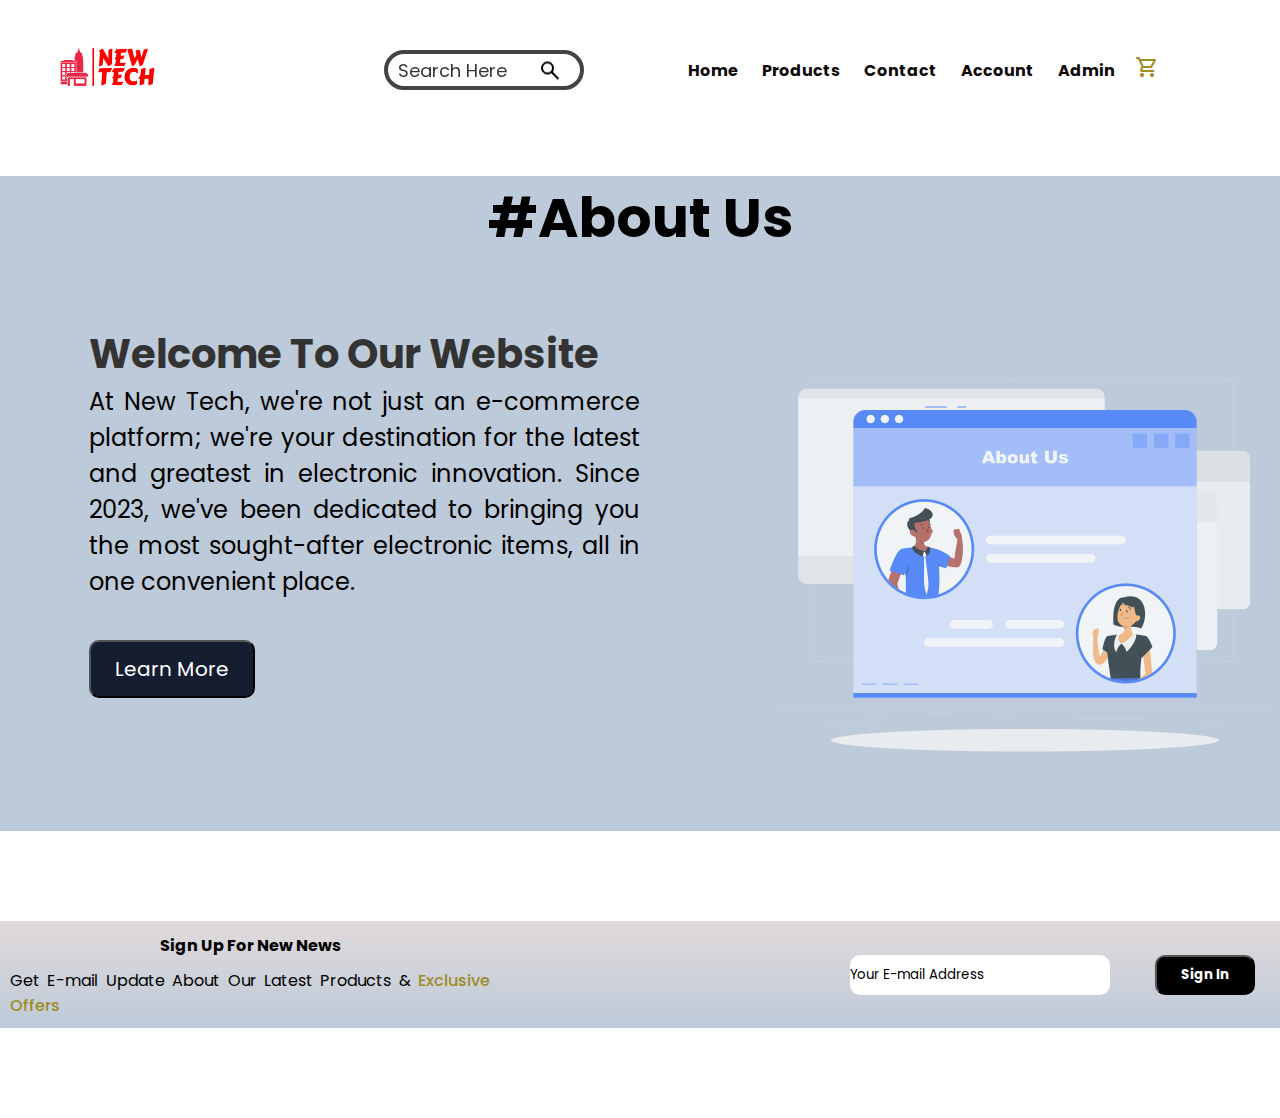
<file: aboutus.html>
<!DOCTYPE html>
<html lang="en">
  <head>
    <meta charset="UTF-8" />
    <meta name="viewport" content="width=device-width, initial-scale=1.0" />
    <link rel="stylesheet" href="style.css">
    <link rel="shortcut icon" href="new-tech-favicon-color.png" type="image/x-icon">
    <link rel="preconnect" href="https://fonts.googleapis.com">
<link rel="preconnect" href="https://fonts.gstatic.com" crossorigin>
<link rel="stylesheet" href="https://fonts.googleapis.com/css2?family=Material+Symbols+Outlined:opsz,wght,FILL,GRAD@20..48,100..700,0..1,-50..200" />
<link rel="preconnect" href="https://fonts.googleapis.com">
<link rel="preconnect" href="https://fonts.gstatic.com" crossorigin>
<link href="https://fonts.googleapis.com/css2?family=Poppins:ital,wght@0,300;0,400;1,300;1,500&family=Roboto:ital,wght@0,100;0,400;0,500;1,900&display=swap" rel="stylesheet">
<link rel="stylesheet" href="https://fonts.googleapis.com/css2?family=Material+Symbols+Outlined:opsz,wght,FILL,GRAD@20..48,100..700,0..1,-50..200" />
<link  rel="stylesheet" href="https://cdn.jsdelivr.net/npm/swiper@11/swiper-bundle.min.css"/>    
<title>New Tech |Best Electronic Sellers In Sri Lanka|</title>
  </head>
  <body class="about-body">
    <div class="box">
      <form name="search" method="get" action="https://www.google.com/search" >
        <input  placeholder="Search Here" type="text" class="input" name="txt" onmouseout="this.value = ''; this.blur();">
        <i> <img src="search_FILL0_wght400_GRAD0_opsz24.png" alt=""> </i>
      </form>
      
      
    </div>
    <div class="header">  
      <div class="all">
        
        <div class="navbar">
          <div>
            <img src="new-tech-high-resolution-logo.png" width="125px" >
          </div>
          <div class="admin-div">
            
            
          </div>
          <nav>
            <ul>
              <li><a href="index.html">Home</a></li>
              <li><a href="product.html">Products</a></li>
              <li><a href="contact.html">Contact</a></li>
              <li><a href="account.html">Account</a></li>
              <li><a href="admin.html">Admin</a></li>
              
              
            </ul>
          </nav>
          <a href="cart.html">
            <span class="material-symbols-outlined">
              shopping_cart
            </span>
          </a>
        </div>
      </div>
      
      <section class="about">
        <div class="heading">
          <h1>#About Us</h1>
        </div>
          <div class="container2">
            <div class="content">
              <h2>Welcome To Our Website</h2>
          <p>
            At New Tech, we're not just an e-commerce platform; we're your destination for the latest and greatest in 
            electronic innovation. Since 2023, we've been dedicated to bringing you the most sought-after electronic
             items, all in one convenient place.</p>
                       <button>Learn More</button>
               
            </div>              
            <div  class="about-img" >
              <img src="fontimage/About us page-rafiki.png" alt="">
            </div>
        </div>

        
        
      </div>
  </section>

    
<section class="news">
  <div class="bottom-all1">
    <div class="bottom-form1">
      <h4>Sign Up For New News</h4>
      <p class="bottom-p">Get E-mail Update About  Our Latest Products & <span>Exclusive Offers</span></p>
    </div>
  </div>

  <div class="bottom-all2">
    <div class="bottom-form2">
      <input type="email" placeholder="Your E-mail Address">
      <div class="bottom-btn">
        <button >Sign In</button>
      </div>
  </div>
</section>
</body>
</html>
</file>
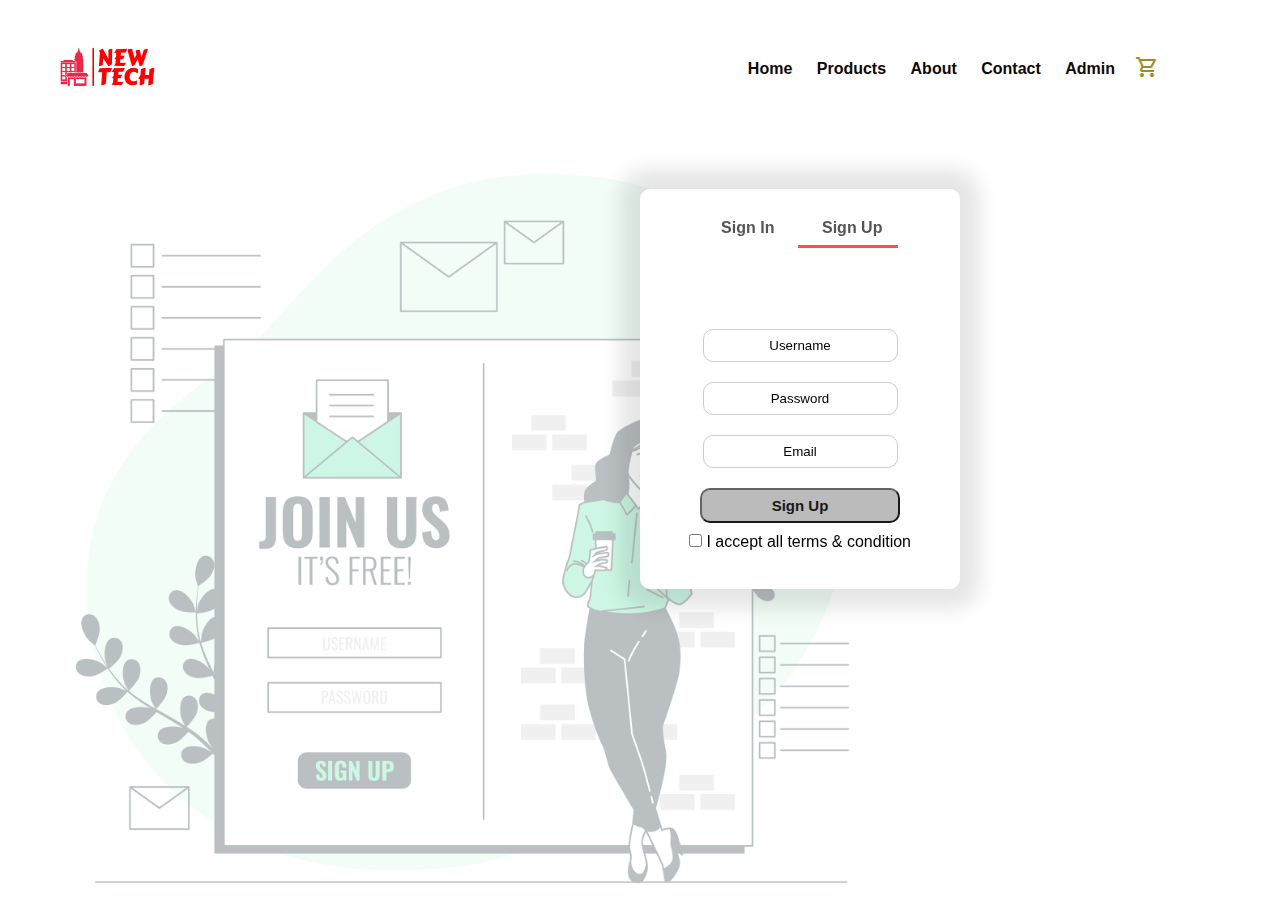
<file: account.html>
<!DOCTYPE html>
<html lang="en">
  <head>
    <meta charset="UTF-8" />
    <meta name="viewport" content="width=device-width, initial-scale=1.0" />
    <link rel="stylesheet" href="style.css">
    <link rel="shortcut icon" href="new-tech-favicon-color.png" type="image/x-icon">
    <link rel="preconnect" href="https://fonts.googleapis.com">
<link rel="preconnect" href="https://fonts.gstatic.com" crossorigin>
<link href="https://fonts.googleapis.com/css2?family=Roboto:ital,wght@0,100;0,400;0,500;1,900&display=swap" rel="stylesheet">
<link rel="stylesheet" href="https://fonts.googleapis.com/css2?family=Material+Symbols+Outlined:opsz,wght,FILL,GRAD@20..48,100..700,0..1,-50..200" />
    <title>New Tech |Best Electronic Sellers In Sri Lanka|</title>
  </head>
  <body>
    
  <div class="header">  
    <div class="all">
      <div class="navbar">
        
        <div>
          <img src="new-tech-high-resolution-logo.png" width="125px">
        </div>
        <nav>
          <ul>
            <li><a href="index.html">Home</a></li>
            <li><a href="product.html">Products</a></li>
            <li><a href="aboutus.html">About</a></li>
            <li><a href="contact.html">Contact</a></li>
            <li><a href="admin.html">Admin</a></li>      
          </ul>
        </nav>
        <a href="cart.html">
          <span class="material-symbols-outlined">
            shopping_cart
          </span>
          
        </a>
      </div>
    </div>
    <img src="6325241.jpg" class="backimg">
    <div class="account-page">
      <div class="container">
        <div class="row">
          <div class="form-container">
            <div class="form-btn">
              <span onclick="login()">Sign In</span>
              <span onclick="register()">Sign Up</span>
              <hr id="Indicator">
            </div>

          </form>
          <form id="reg">
            <input class="username" type="text" placeholder="Username" required>
            <input class="username" type="password"  placeholder="Password" required>
            <input class="username" type="email" placeholder="Email" required>
            <button  type="submit" class="submit">Sign Up</button>
            <div>
              <input type="checkbox" class="checkbox">
              I accept all terms & condition

            </div>
     
          </form>
            <form id="loginForm">
              <input class="username" type="text" placeholder="Username" required>
              <input class="username" type="password"  placeholder="Password" required >
              <button class="btn">Sign In</button>
              <a href="#">Forgot password</a>
              <div>
                Remember Me
                <input type="checkbox">
              </div>
   

          </div>
        </div>
      </div>
    </div>

    <script>
      var loginForm =document.getElementById("loginForm");
      var reg =document.getElementById("reg");
      var Indicator = document.getElementById("Indicator")

      function register (){
            reg.style.transform = "translateX(0px)";
            loginForm.style.transform = "translateX(0px)";
            Indicator.style.transform = "translateX(100px)";
      }
      function login (){
            reg.style.transform = "translateX(300px)";
            loginForm.style.transform = "translateX(300px)";
            Indicator.style.transform = "translateX(300px)";
      }
    </script>


</html>
</file>
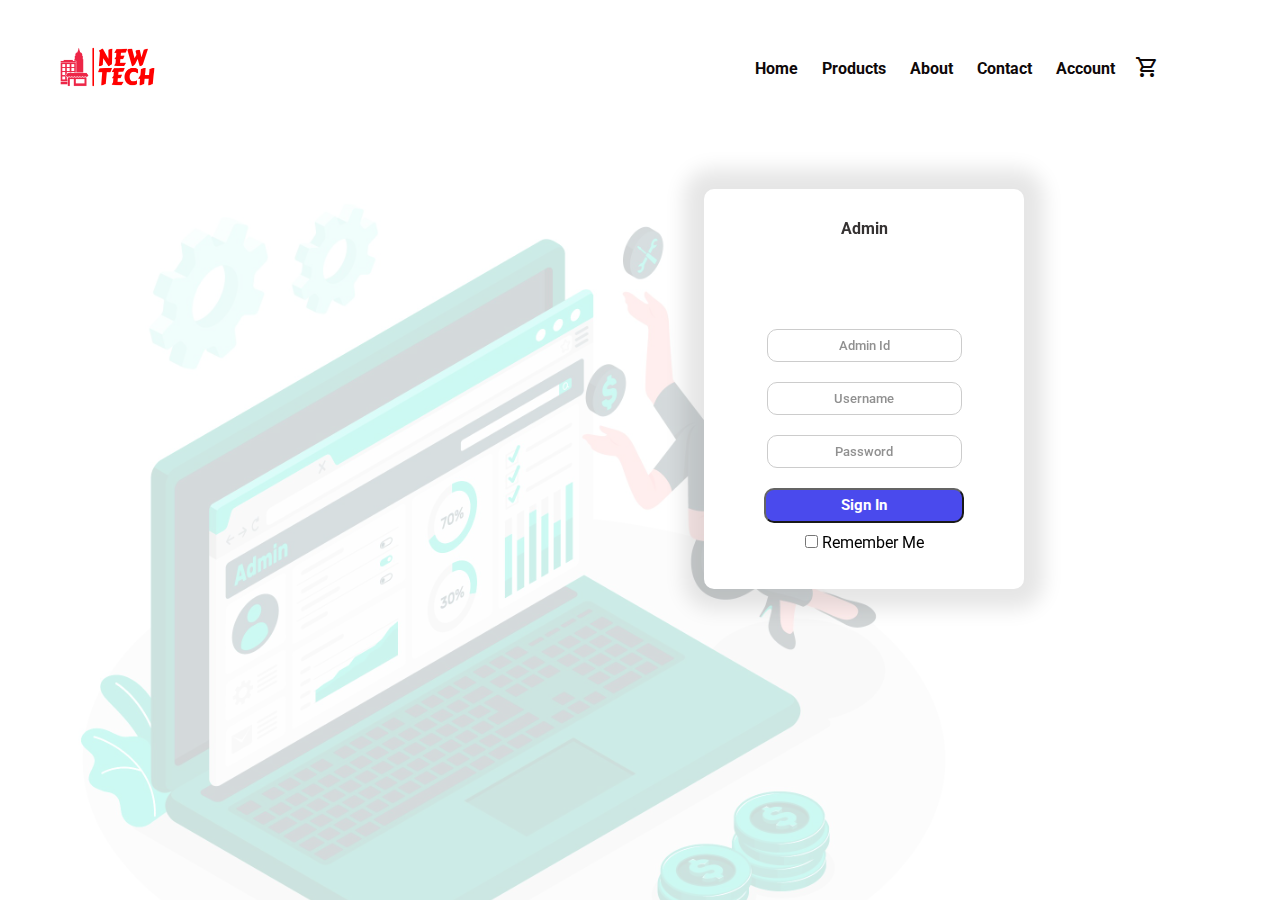
<file: admin.html>
<!DOCTYPE html>
<html lang="en">
  <head>
    <meta charset="UTF-8" />
    <meta name="viewport" content="width=device-width, initial-scale=1.0" />
    <link rel="stylesheet" href="admin.css">
    <link rel="shortcut icon" href="new-tech-favicon-color.png" type="image/x-icon">
    <link rel="preconnect" href="https://fonts.googleapis.com">
<link rel="preconnect" href="https://fonts.gstatic.com" crossorigin>
<link href="https://fonts.googleapis.com/css2?family=Roboto:ital,wght@0,100;0,400;0,500;1,900&display=swap" rel="stylesheet">
<link rel="stylesheet" href="https://fonts.googleapis.com/css2?family=Material+Symbols+Outlined:opsz,wght,FILL,GRAD@20..48,100..700,0..1,-50..200" />
    <title>New Tech |Best Electronic Sellers In Sri Lanka|</title>
  </head>
  <body>
  <div class="header">  
    <div class="all">
      <div class="navbar">
        <div>
          <img src="new-tech-high-resolution-logo.png" width="125px">
        </div>
        <nav>
          <ul>
            <li><a href="index.html">Home</a></li>
            <li><a href="product.html">Products</a></li>
            <li><a href="aboutus.html">About</a></li>
            <li><a href="contact.html">Contact</a></li>
            <li><a href="account.html">Account</a></li>   
          </ul>
        </nav>
        <a href="cart.html">
        <span class="material-symbols-outlined">
          shopping_cart
          </span>
        </a>
      </div>
    </div>
    <img src="3947703.jpg" class="backimg">
    <div class="account-page">
      <div class="container">
        <div class="row">
          <div class="form-container">
            <div class="form-btn">
              <span>Admin</span>     
            </div>

          </form>
          <form id="reg">
            <input class="username" type="text" placeholder="Admin Id" required>
            <input class="username" type="text"  placeholder="Username" required>
            <input class="username" type="password" placeholder="Password" required>
            <button  type="submit" class="submit">Sign In</button>
            <div>
              <input type="checkbox" class="checkbox">
              Remember Me

            </div>
     
          </form>
          </div>
        </div>
      </div>
    </div>



</html>
</file>
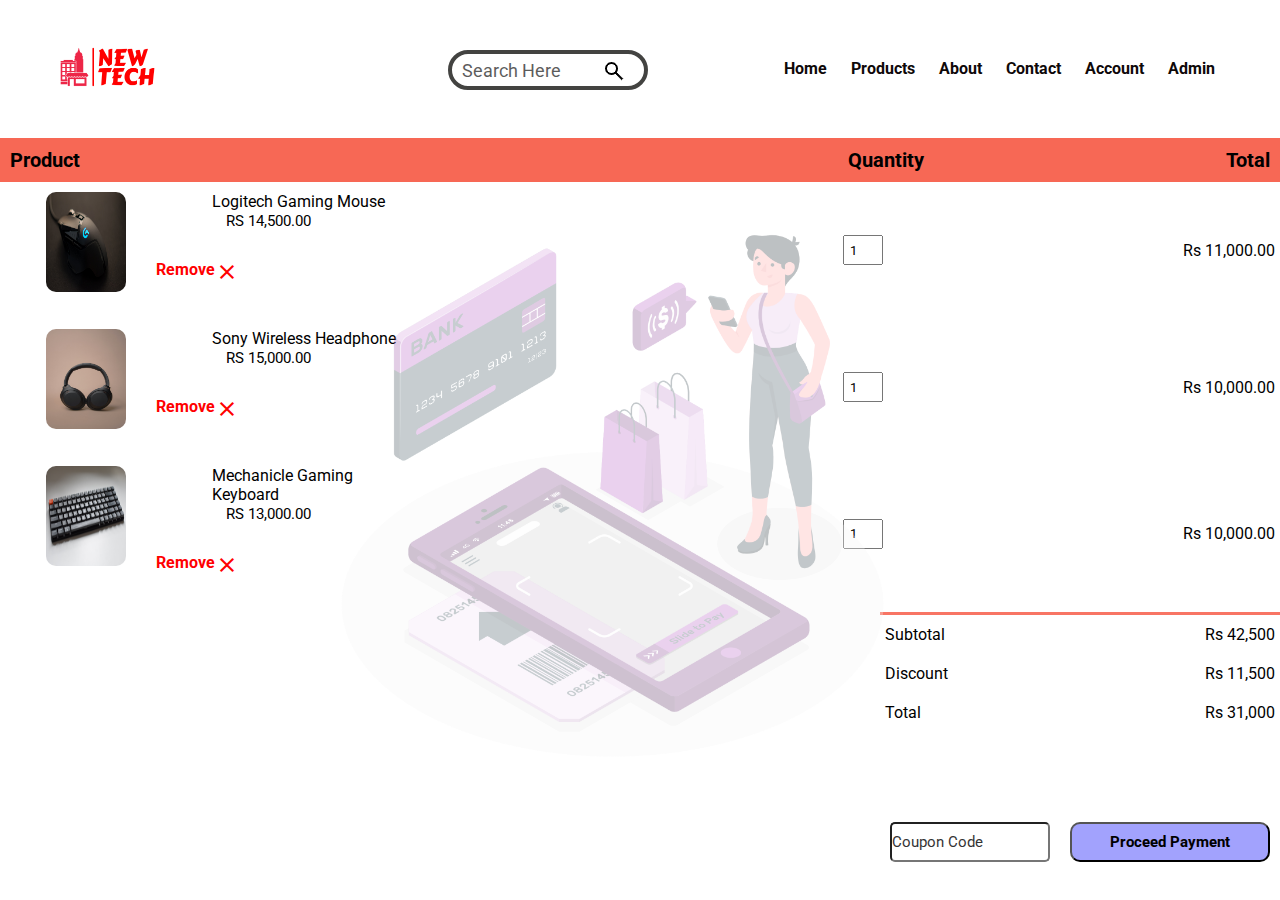
<file: cart.html>
<!DOCTYPE html>
<html lang="en">

<head>
  <meta charset="UTF-8" />
  <meta name="viewport" content="width=device-width, initial-scale=1.0" />
  <link rel="stylesheet" href="cart.css" />

  <link rel="shortcut icon" href="new-tech-favicon-color.png" type="image/x-icon" />
  <link rel="preconnect" href="https://fonts.googleapis.com" />
  <link rel="preconnect" href="https://fonts.gstatic.com" crossorigin />
  <link rel="stylesheet"
    href="https://fonts.googleapis.com/css2?family=Material+Symbols+Outlined:opsz,wght,FILL,GRAD@20..48,100..700,0..1,-50..200" />
  <link href="https://fonts.googleapis.com/css2?family=Roboto:ital,wght@0,100;0,400;0,500;1,900&display=swap"
    rel="stylesheet" />
  <link rel="stylesheet"
    href="https://fonts.googleapis.com/css2?family=Material+Symbols+Outlined:opsz,wght,FILL,GRAD@20..48,100..700,0..1,-50..200" />
  <link rel="stylesheet"
    href="https://fonts.googleapis.com/css2?family=Material+Symbols+Outlined:opsz,wght,FILL,GRAD@24,400,0,0" />

  <title>New Tech |Best Electronic Sellers In Sri Lanka|</title>
</head>

<body class="body">
  <img class="cart-img" src="cart_image/Mobile payments-amico.png">

  <div class="box">
    <form name="search" method="get" action="https://www.google.com/search">
      <input placeholder="Search Here" type="text" class="input" name="txt"
        onmouseout="this.value = ''; this.blur();" />
      <i> <img src="search_FILL0_wght400_GRAD0_opsz24.png" alt="" /> </i>
    </form>
  </div>
  <div class="header">
    <div class="all">
      <div class="navbar">
        <div>
          <img src="new-tech-high-resolution-logo.png" width="125px" />
        </div>
        <div class="admin-div"></div>
        <nav>
          <ul>
            <li><a href="index.html">Home</a></li>
            <li><a href="product.html">Products</a></li>
            <li><a href="aboutus.html">About</a></li>
            <li><a href="contact.html">Contact</a></li>
            <li><a href="account.html">Account</a></li>
            <li><a href="admin.html">Admin</a></li>      
          </ul>
        </nav>
      </div>
    </div>
  </div>

  <div class="cart-page">
    <table>
      <tr>
        <th class="product">Product</th>
        <th>Quantity</th>
        <th>Total</th>
      </tr>
      <tr>
        <td>
          <div class="cart-data">
            <img src="cart_image/emiliano-cicero-xo-MJALGPrI-unsplash.jpg" />
            <div>
              <p class="item-name">Logitech Gaming Mouse</p>
              <small> RS 14,500.00</small><br />
              <a class="remove" href="#">Remove
                <span class="material-symbols-outlined"> close </span>
              </a>
            </div>
          </div>
        </td>
        <td><input type="number" value="1" /></td>
        <td>Rs 11,000.00</td>
      </tr>

      <tr>
        <td>
          <div class="cart-data">
            <img src="cart_image/luke-peterson-lUMj2Zv5HUE-unsplash.jpg" />
            <div>
              <p class="item-name">Sony Wireless Headphone </p>
              <small> RS 15,000.00</small><br />
              <a class="remove" href="#">Remove
                <span class="material-symbols-outlined"> close </span>
              </a>
            </div>
          </div>
        </td>
        <td><input type="number" value="1" /></td>
        <td>Rs 10,000.00</td>
      </tr>

      <tr>
        <td>
          <div class="cart-data">
            <img src="cart_image/pavel-polivka-w8Fr6RWtZeY-unsplash.jpg" />
            <div>
              <p class="item-name">Mechanicle Gaming Keyboard</p>
              <small> RS 13,000.00</small><br />
              <a class="remove" href="#">Remove
                <span class="material-symbols-outlined"> close </span>
              </a>
            </div>
          </div>
        </td>
        <td><input type="number" value="1" /></td>
        <td>Rs 10,000.00</td>
      </tr>
    </table>
    <div class="total">
      <table>
        <tr>
          <td>Subtotal</td>
          <td>Rs 42,500</td>
        </tr>
        <tr>
          <td>Discount</td>
          <td>Rs 11,500</td>
        </tr>
        <tr>
          <td>Total</td>
          <td>Rs 31,000</td>
        </tr>
      </table>
    </div>
  </div>
  <div class="payment-all">
    <div>
      <input class="coupn-in" type="text" placeholder="Coupon Code" />
    </div>
    <button class="payment">Proceed Payment</button>
  </div>

</body>

</html>
</file>
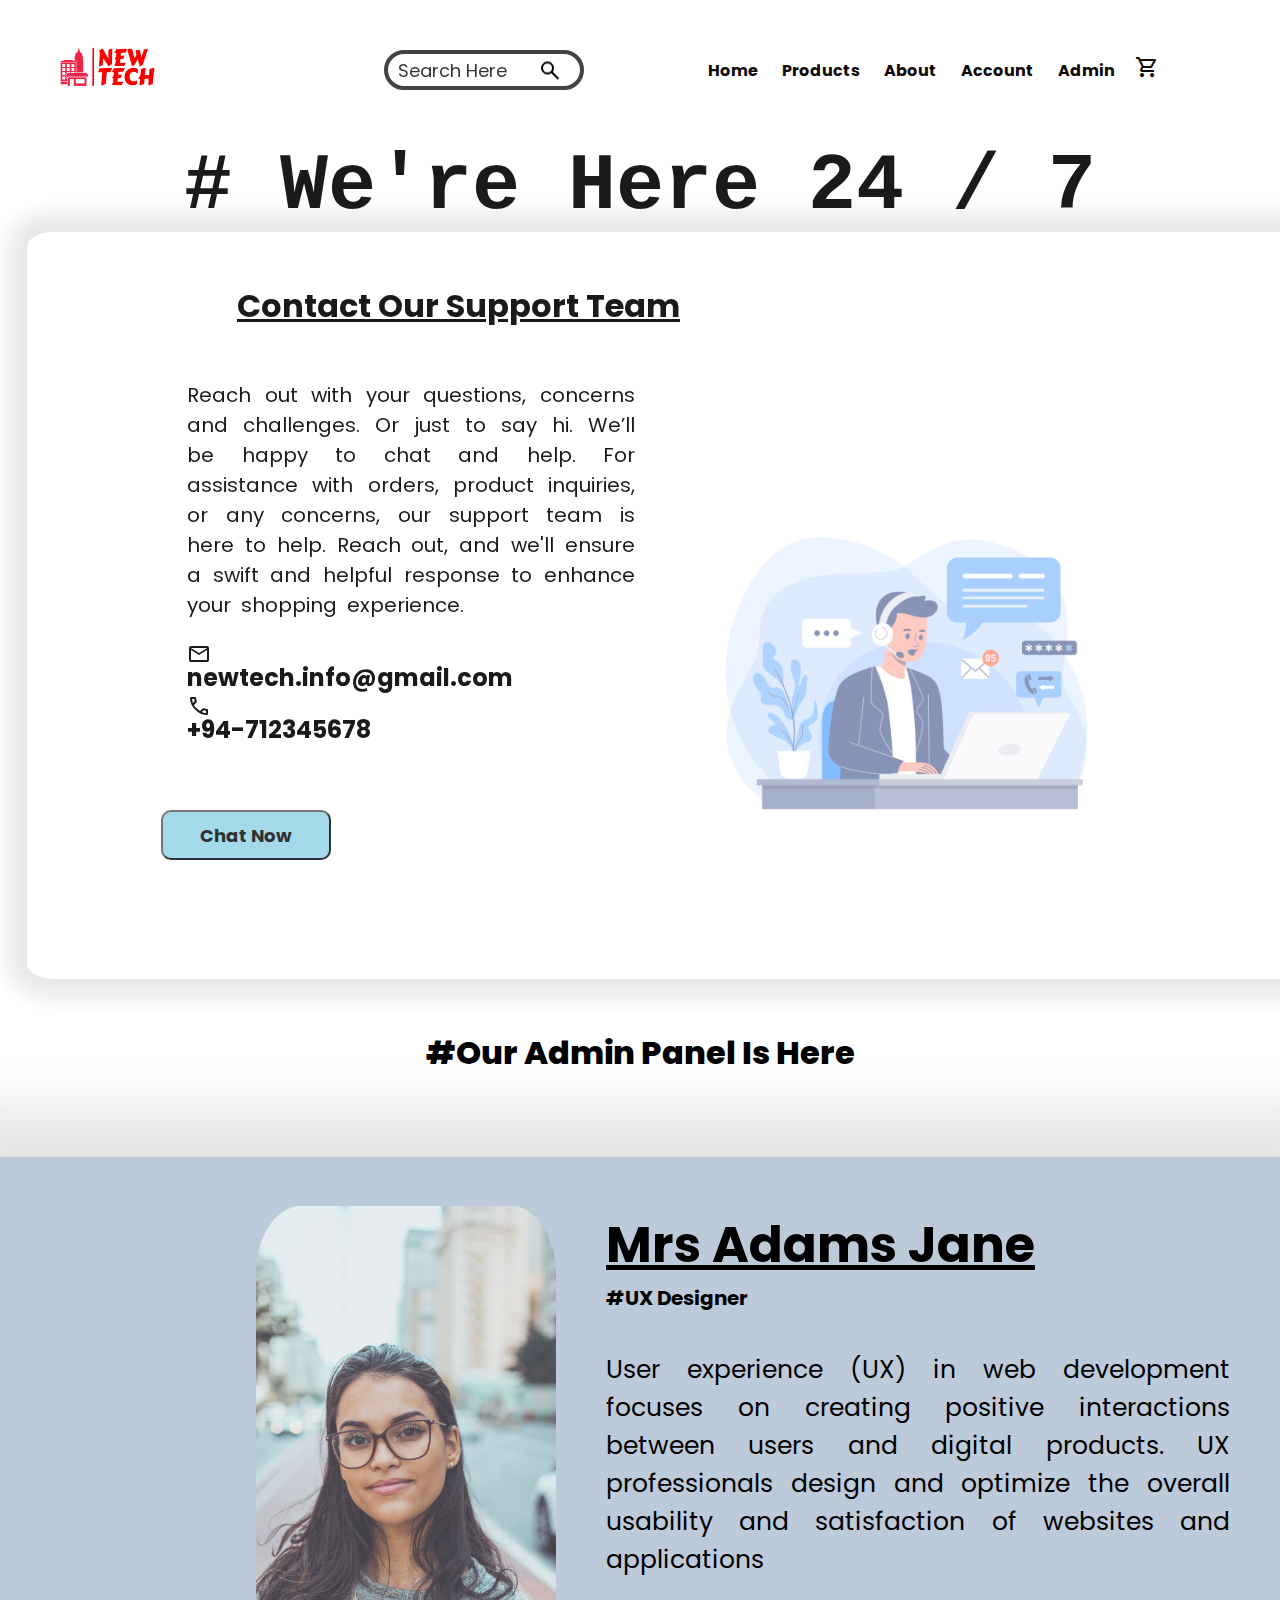
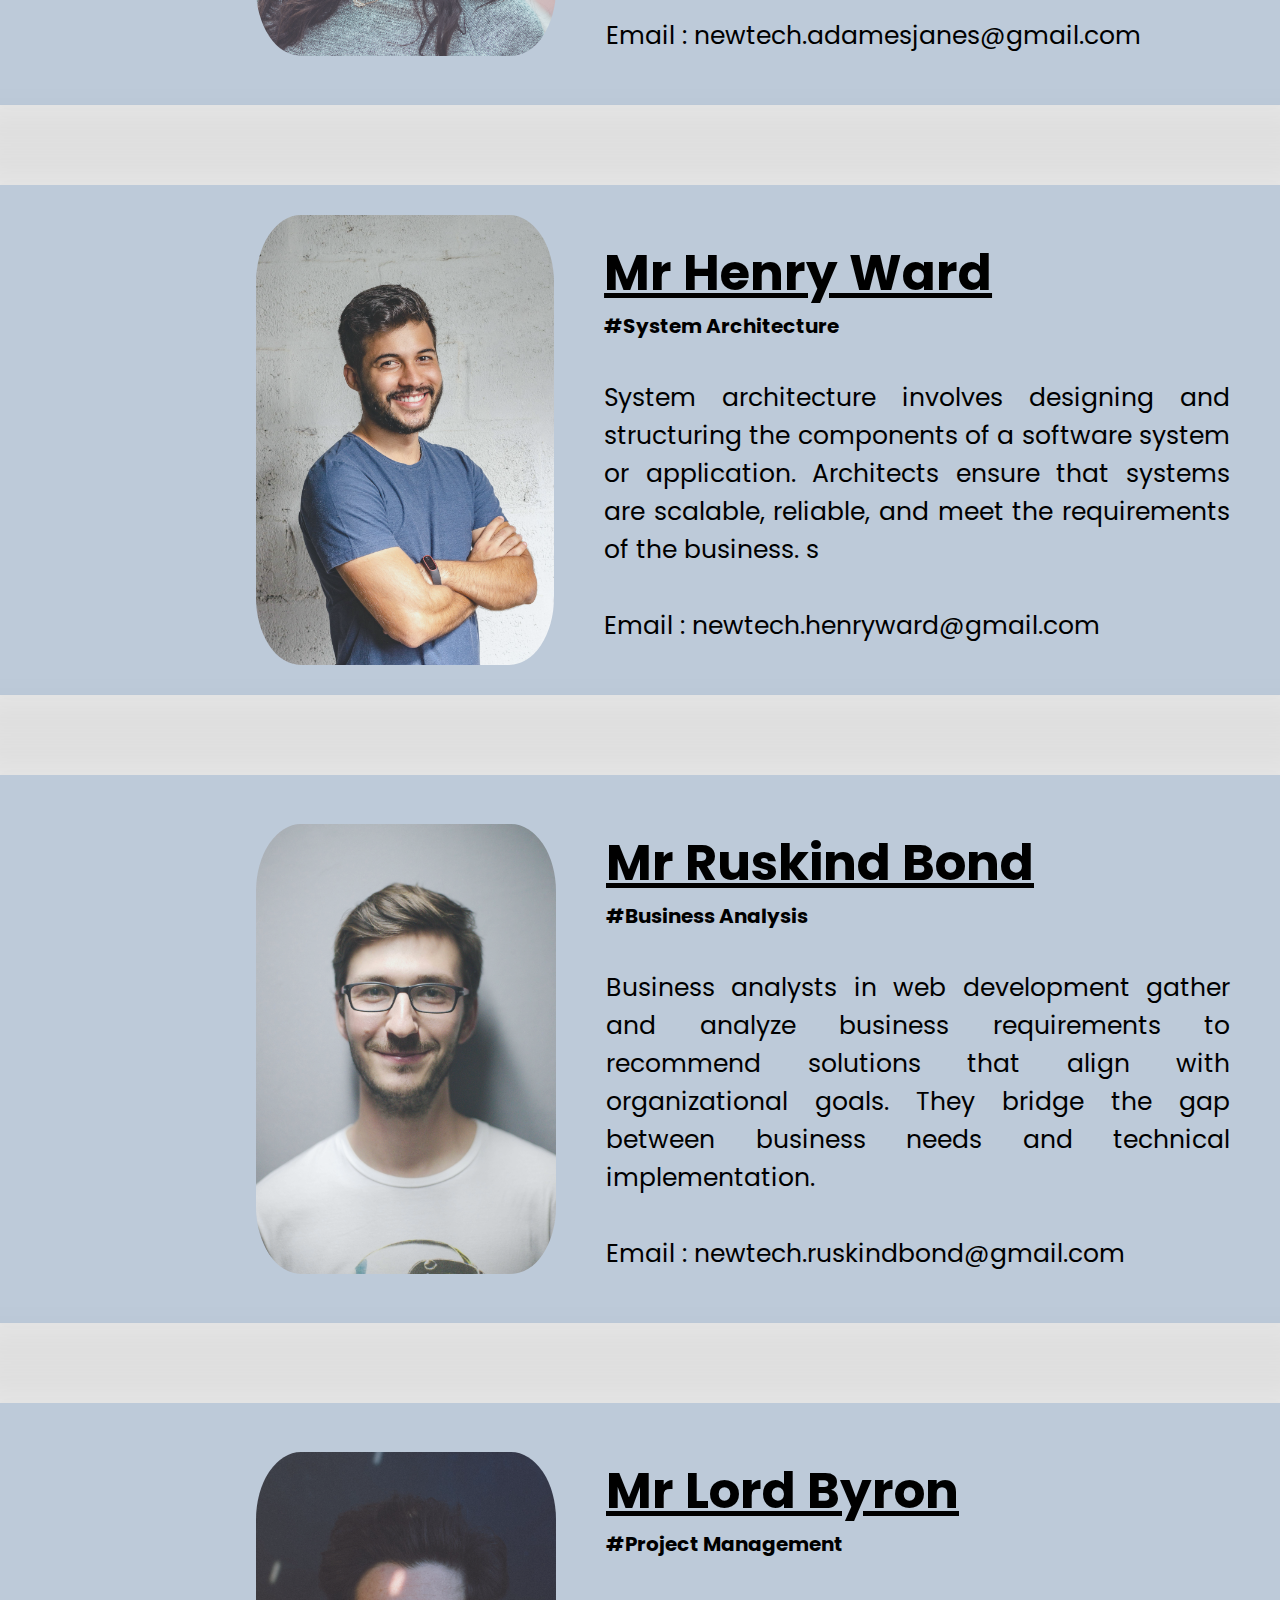
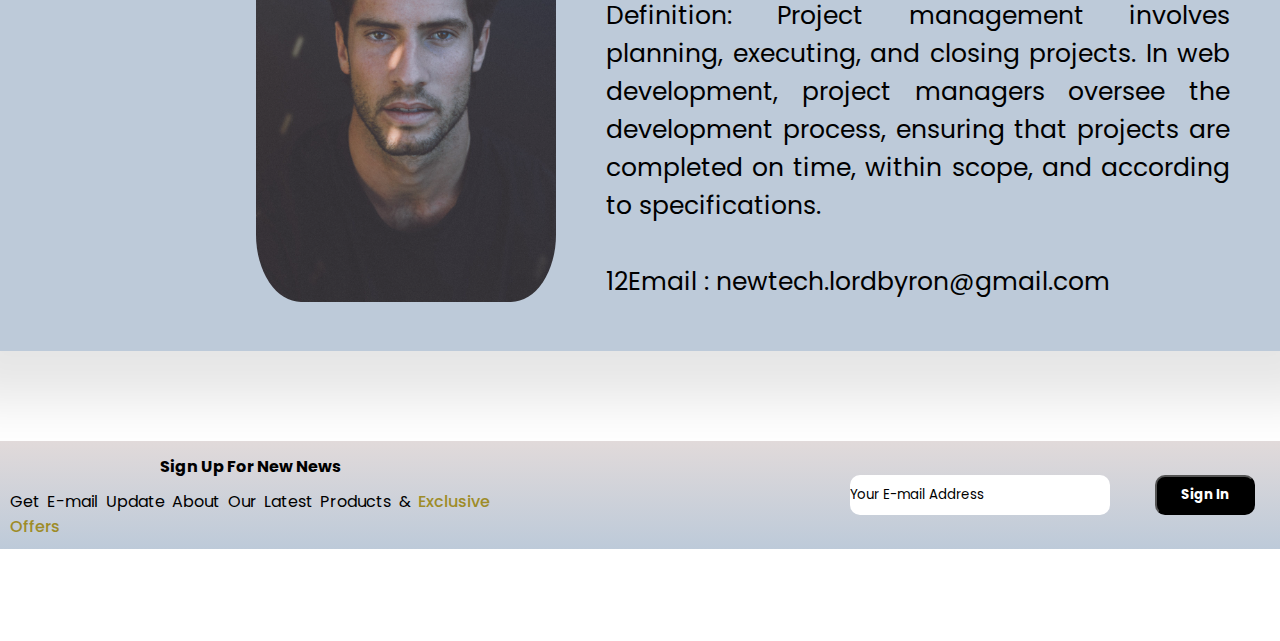
<file: contact.html>
<!DOCTYPE html>
<html lang="en">

<head>
  <meta charset="UTF-8" />
  <meta name="viewport" content="width=device-width, initial-scale=1.0" />
  <link rel="stylesheet" href="contact.css">
  <link rel="shortcut icon" href="new-tech-favicon-color.png" type="image/x-icon">
  <link rel="preconnect" href="https://fonts.googleapis.com">
  <link rel="preconnect" href="https://fonts.gstatic.com" crossorigin>
  <link rel="stylesheet"
    href="https://fonts.googleapis.com/css2?family=Material+Symbols+Outlined:opsz,wght,FILL,GRAD@20..48,100..700,0..1,-50..200" />
  <link rel="preconnect" href="https://fonts.googleapis.com">
  <link rel="preconnect" href="https://fonts.gstatic.com" crossorigin>
  <link
    href="https://fonts.googleapis.com/css2?family=Poppins:ital,wght@0,300;0,400;1,300;1,500&family=Roboto:ital,wght@0,100;0,400;0,500;1,900&display=swap"
    rel="stylesheet">
  <link rel="stylesheet"
    href="https://fonts.googleapis.com/css2?family=Material+Symbols+Outlined:opsz,wght,FILL,GRAD@20..48,100..700,0..1,-50..200" />
  <link rel="stylesheet" href="https://cdn.jsdelivr.net/npm/swiper@11/swiper-bundle.min.css" />
  <title>New Tech |Best Electronic Sellers In Sri Lanka|</title>
</head>

<body class="admin-body">
  <div class="box">
    <form name="search" method="get" action="https://www.google.com/search">
      <input placeholder="Search Here" type="text" class="input" name="txt" onmouseout="this.value = ''; this.blur();">
      <i> <img src="search_FILL0_wght400_GRAD0_opsz24.png" alt=""> </i>
    </form>


  </div>
  <div class="header">
    <div class="all">

      <div class="navbar">
        <div>
          <img src="new-tech-high-resolution-logo.png" width="125px">
        </div>
        <div class="admin-div">


        </div>
        <nav>
          <ul>
            <li><a href="index.html">Home</a></li>
            <li><a href="product.html">Products</a></li>
            <li><a href="aboutus.html">About</a></li>
            <li><a href="account.html">Account</a></li>
            <li><a href="admin.html">Admin</a></li>      
          </ul>
        </nav>

        <a href="cart.html">
          <span class="material-symbols-outlined">
            shopping_cart
          </span>
        </a>
      </div>
    </div>
  </div>



  </div>
  </section>
  <section class="contact">
    <div class="contact-heading">
      <h1># We're Here 24 / 7</h1>
    </div>
    <div class="contact-container">
      <div class="contact-content">
        <div class="row">
          <div class="col-2">
            <h2><u>Contact Our Support Team</u></h2>
            <p>
            <div class="p">
              Reach out with your questions, concerns and challenges.
              Or just to say hi. We’ll be happy to chat and help.
              For assistance with orders, product inquiries, or any concerns, our
              support team is here to help. Reach
              out, and we'll ensure a swift and helpful response to enhance your
              shopping experience.</p>
              <div class="phone">
                <span class="material-symbols-outlined">
                  mail
                  <h4>newtech.info@gmail.com</h4>
                </span>
              </div>

              <span class="material-symbols-outlined">
                call
                <h4>+94-712345678</h4>
              </span>
            </div>
            <div>
              <div>
                <button>Chat Now</button>
              </div>
              <div class="contact-img">
                <img src="fontimage/5124556.jpg">
              </div>


            </div>
            </p>

          </div>
          <div>

          </div>
        </div>
      </div>

    </div>


  </section>

  <h1 class="admin-heading">#Our Admin Panel Is Here</h1>
  </section>
  <section class="all-img">
    <div class="allimg">
      <div class="img-one"><img src="admin-panel/pexels-daniel-xavier-1239288.jpg" height="300vw" class="img1">
        <div class="item-details">
          <h1><u> Mrs Adams Jane</u></h1>
          <h3>#UX Designer</h3>
          <br>
          User experience (UX) in web development focuses on creating positive
          interactions between users and digital products. UX professionals design and optimize
          the overall usability and satisfaction of websites and applications
          </p>
          <br>
          <div>Email : newtech.adamesjanes@gmail.com</div>


        </div>
      </div>
  </section>

  <section class="all-img">
    <div class="allimg">
      <div class="img-one"><img src="admin-panel/pexels-italo-melo-2379004.jpg" height="300vw" class="img1">
        <div class="item-details">
          <h1><u> Mr Henry Ward</u></h1>
          <h3>#System Architecture</h3>
          <br>
          System architecture involves designing and structuring the components of a software system or application.
          Architects ensure that systems are scalable, reliable, and meet the requirements of the business.
          s </br>
          </p>
          <br>
          <div>Email : newtech.henryward@gmail.com</div>


        </div>
      </div>

  </section>
  <section class="all-img">
    <div class="allimg">
      <div class="img-one"><img src="admin-panel/pexels-pixabay-220453.jpg" height="300vw" class="img1">
        <div class="item-details">
          <h1><u> Mr Ruskind Bond</u></h1>
          <h3>#Business Analysis</h3>
          <br>
          Business analysts in web development gather and analyze business requirements
          to recommend solutions that align with organizational goals. They bridge the gap between
          business needs and technical implementation.
          </br>
          </p>
          <br>
          <div>Email : newtech.ruskindbond@gmail.com</div>


        </div>
      </div>

  </section>
  <section class="all-img">
    <div class="allimg">
      <div class="img-one"><img src="admin-panel/pexels-rachel-claire-5490276.jpg" height="300vw" class="img1">
        <div class="item-details">
          <h1><u> Mr Lord Byron</u></h1>
          <h3>#Project Management</h3>
          <br>
          <p>
            Definition: Project management involves planning, executing, and closing projects.
            In web development, project managers oversee the development process, ensuring that
            projects are completed on time, within scope, and according to specifications.

          </p>
          <br>
          <div>12Email : newtech.lordbyron@gmail.com</div>


        </div>
      </div>

  </section>
  <section class="news">
    <div class="bottom-all1">
      <div class="bottom-form1">
        <h4>Sign Up For New News</h4>
        <p class="bottom-p">Get E-mail Update About Our Latest Products & <span class="span">Exclusive Offers</span></p>
      </div>
    </div>

    <div class="bottom-all2">
      <div class="bottom-form2">
        <input type="a email" placeholder="Your E-mail Address">
        <div class="bottom-btn">
          <button>Sign In</button>
        </div>
      </div>
  </section>
</file>
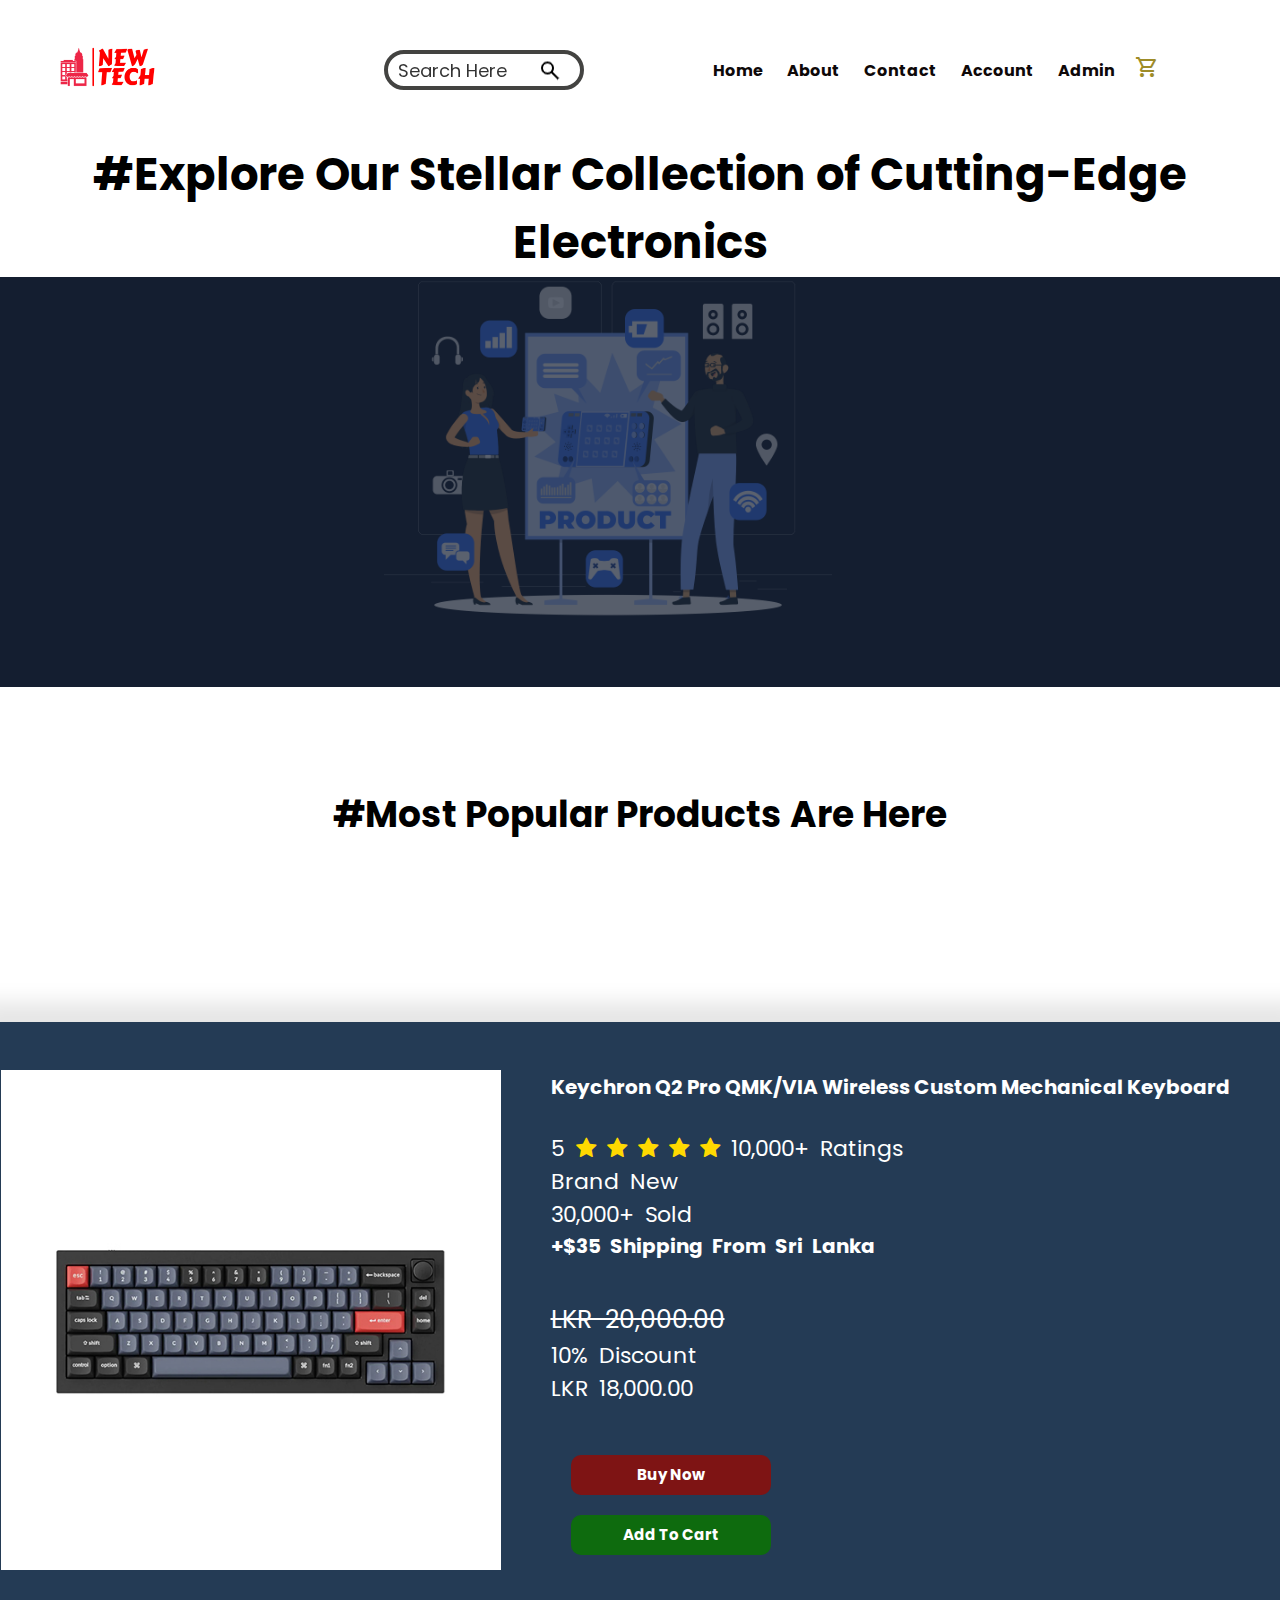
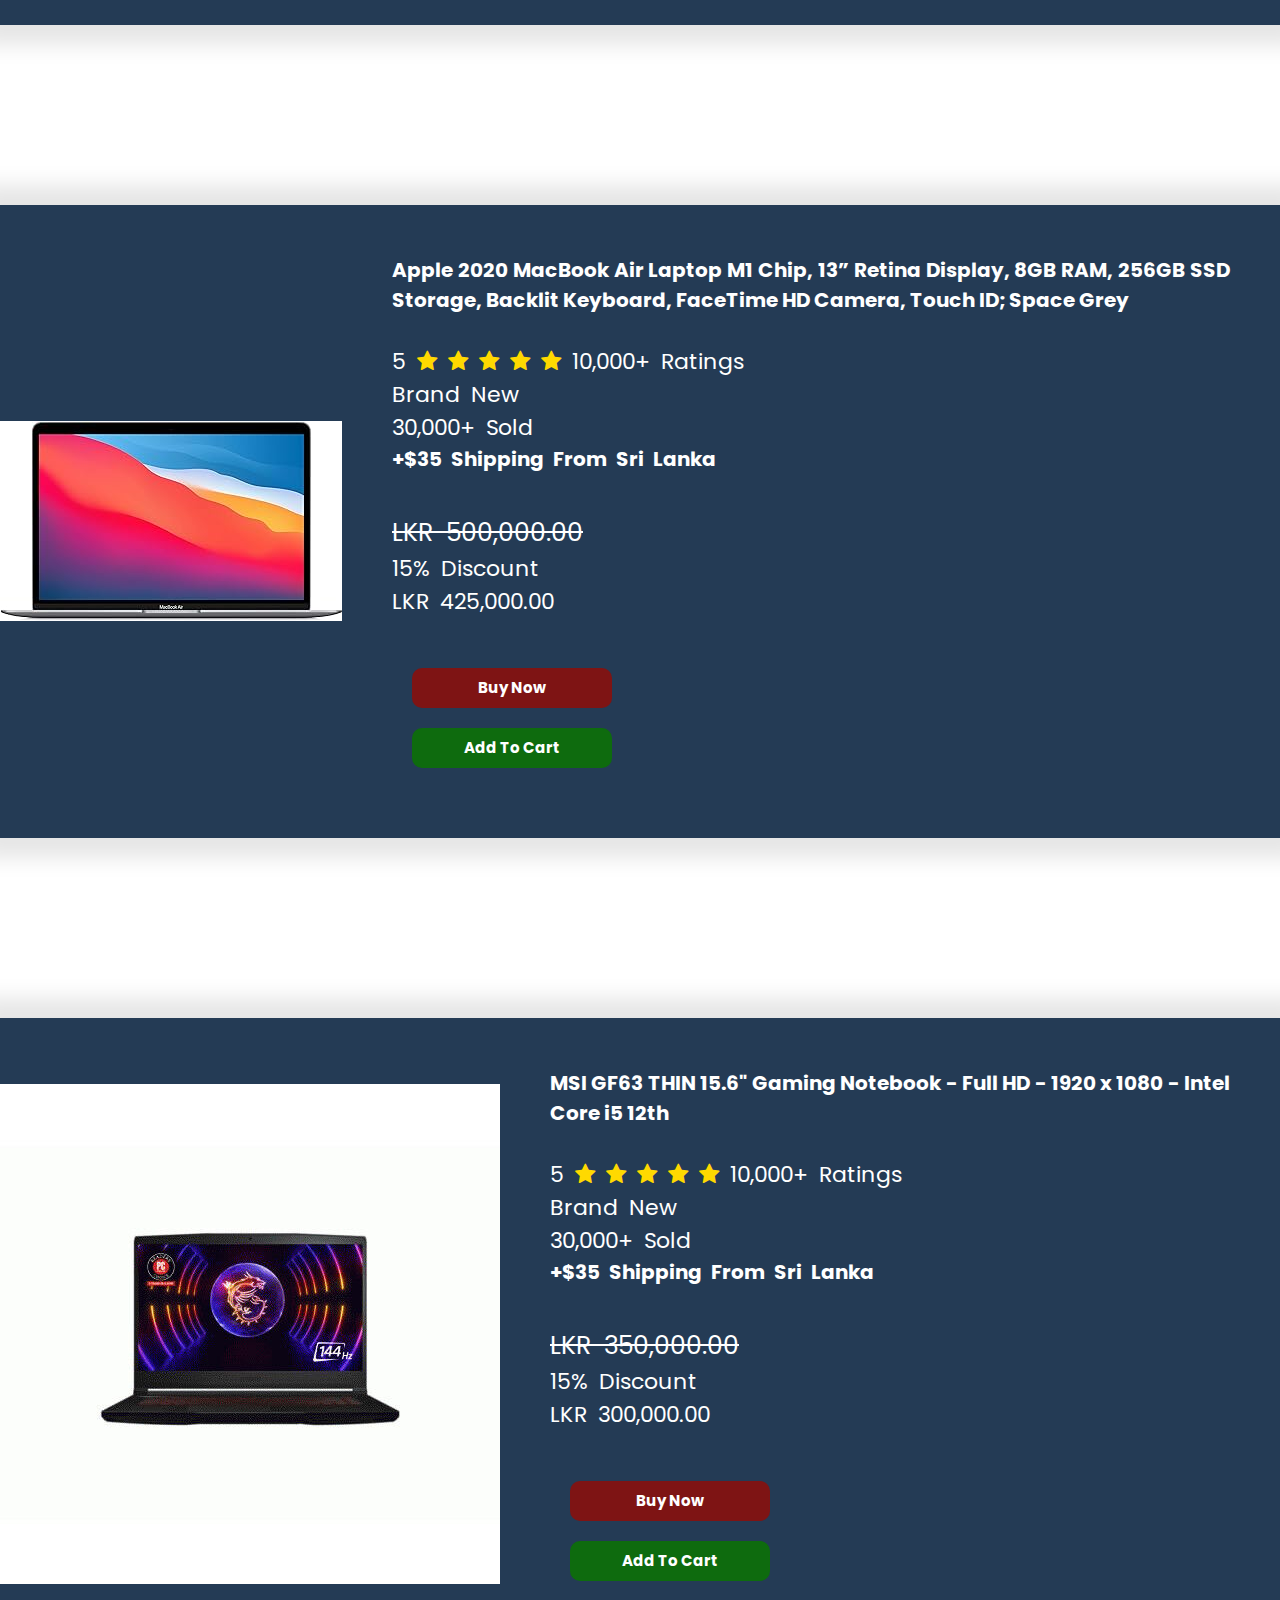
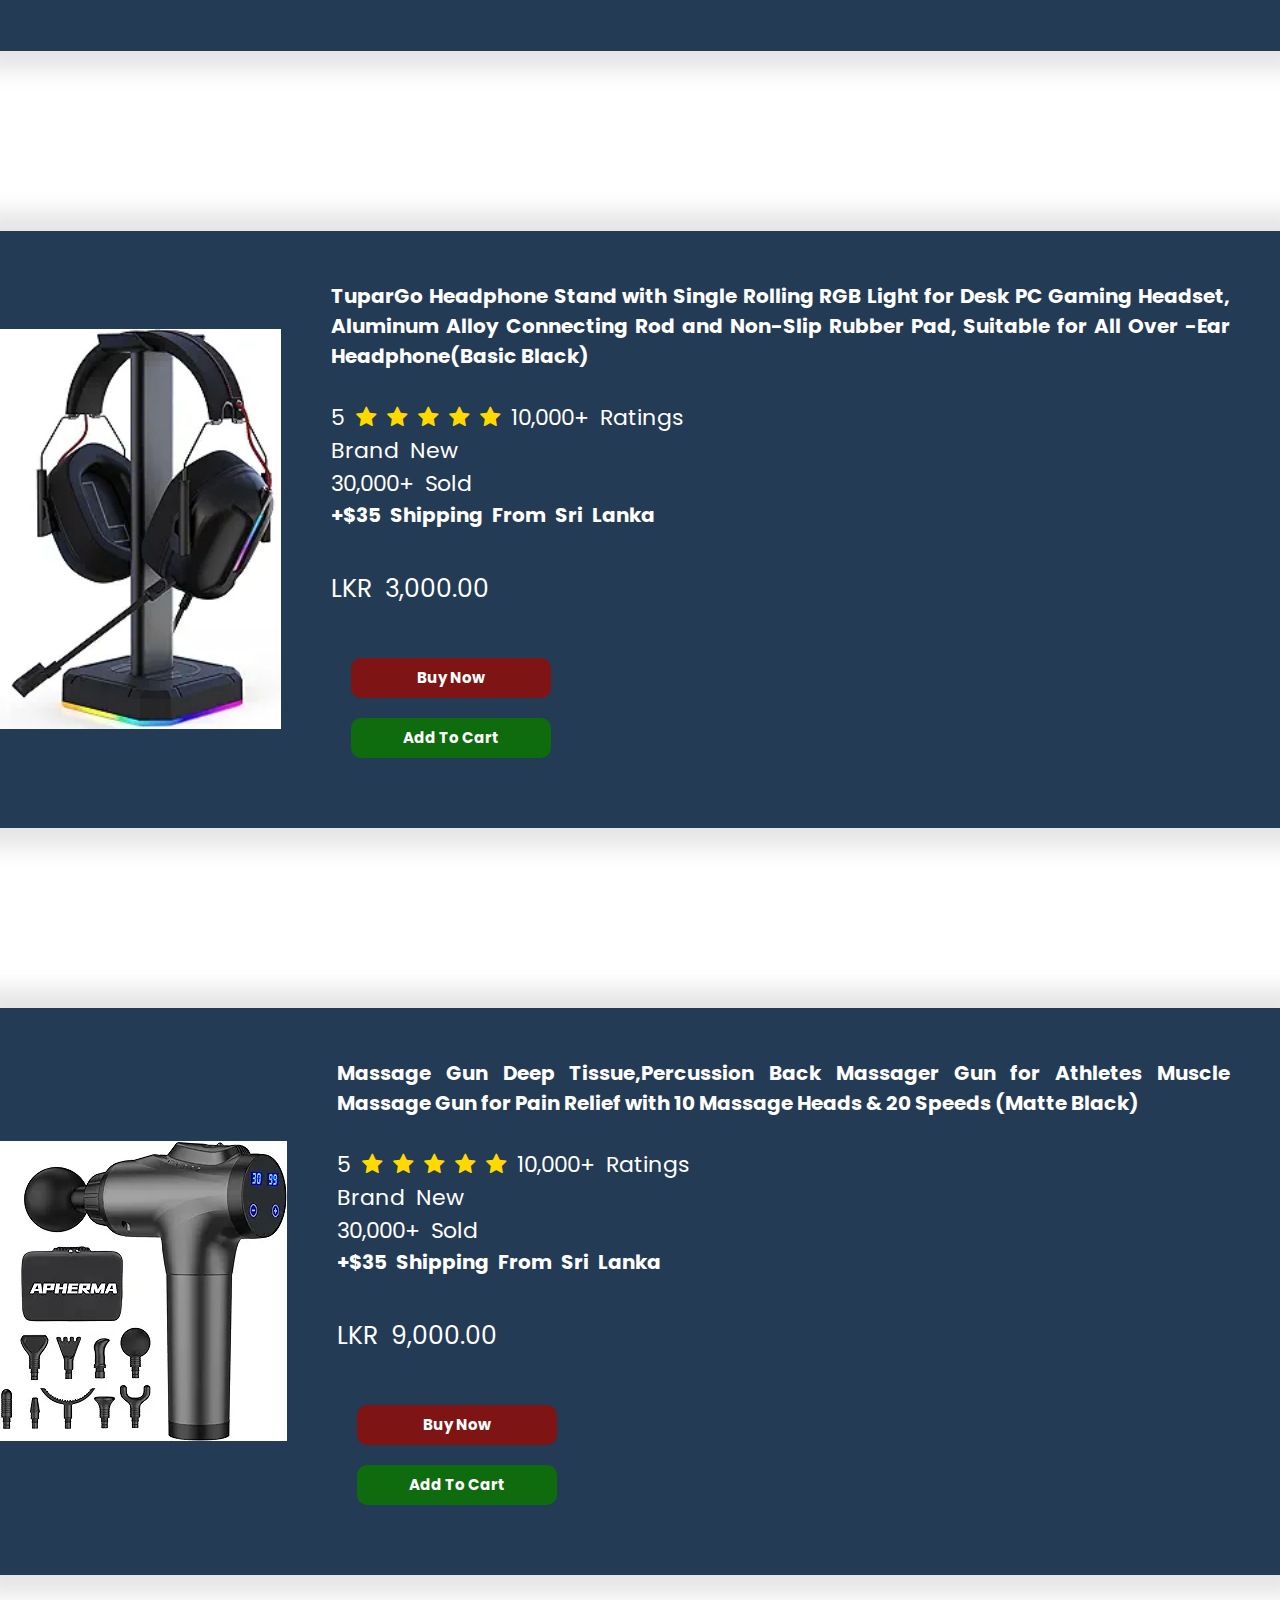
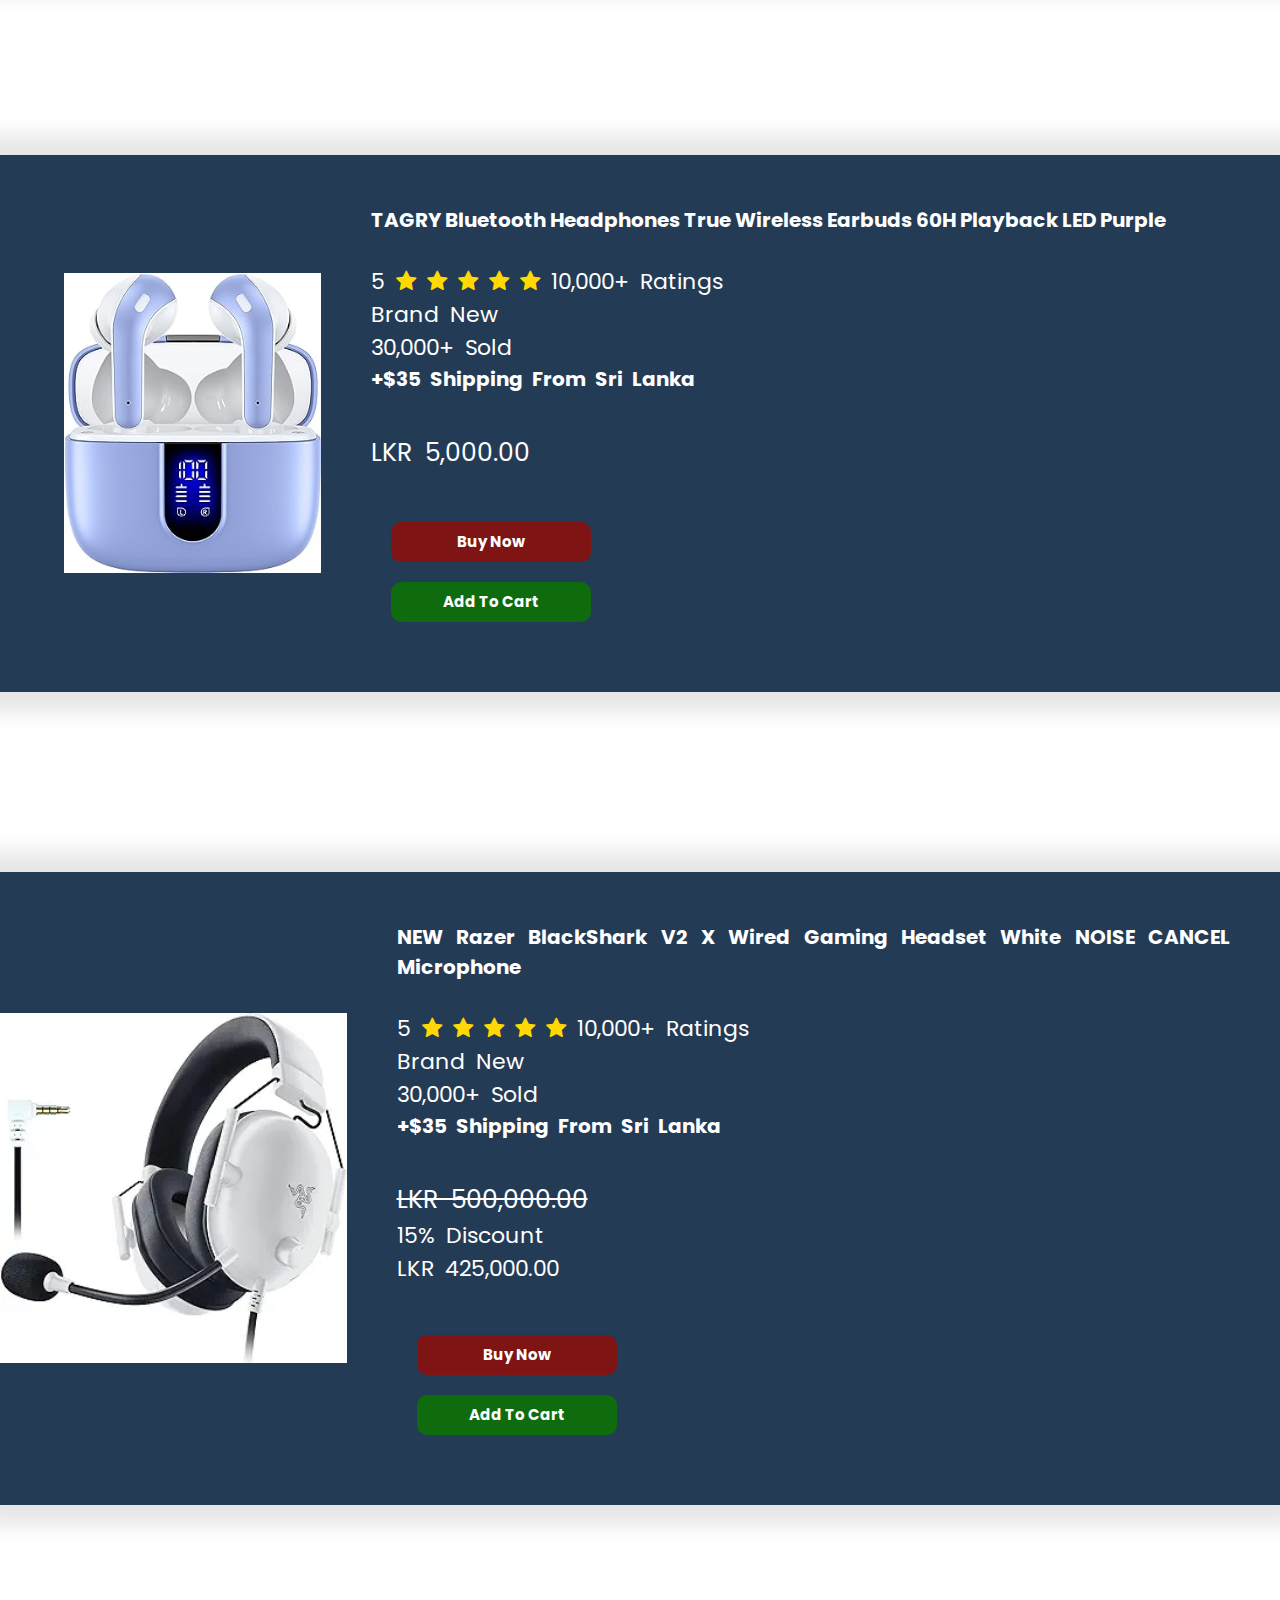
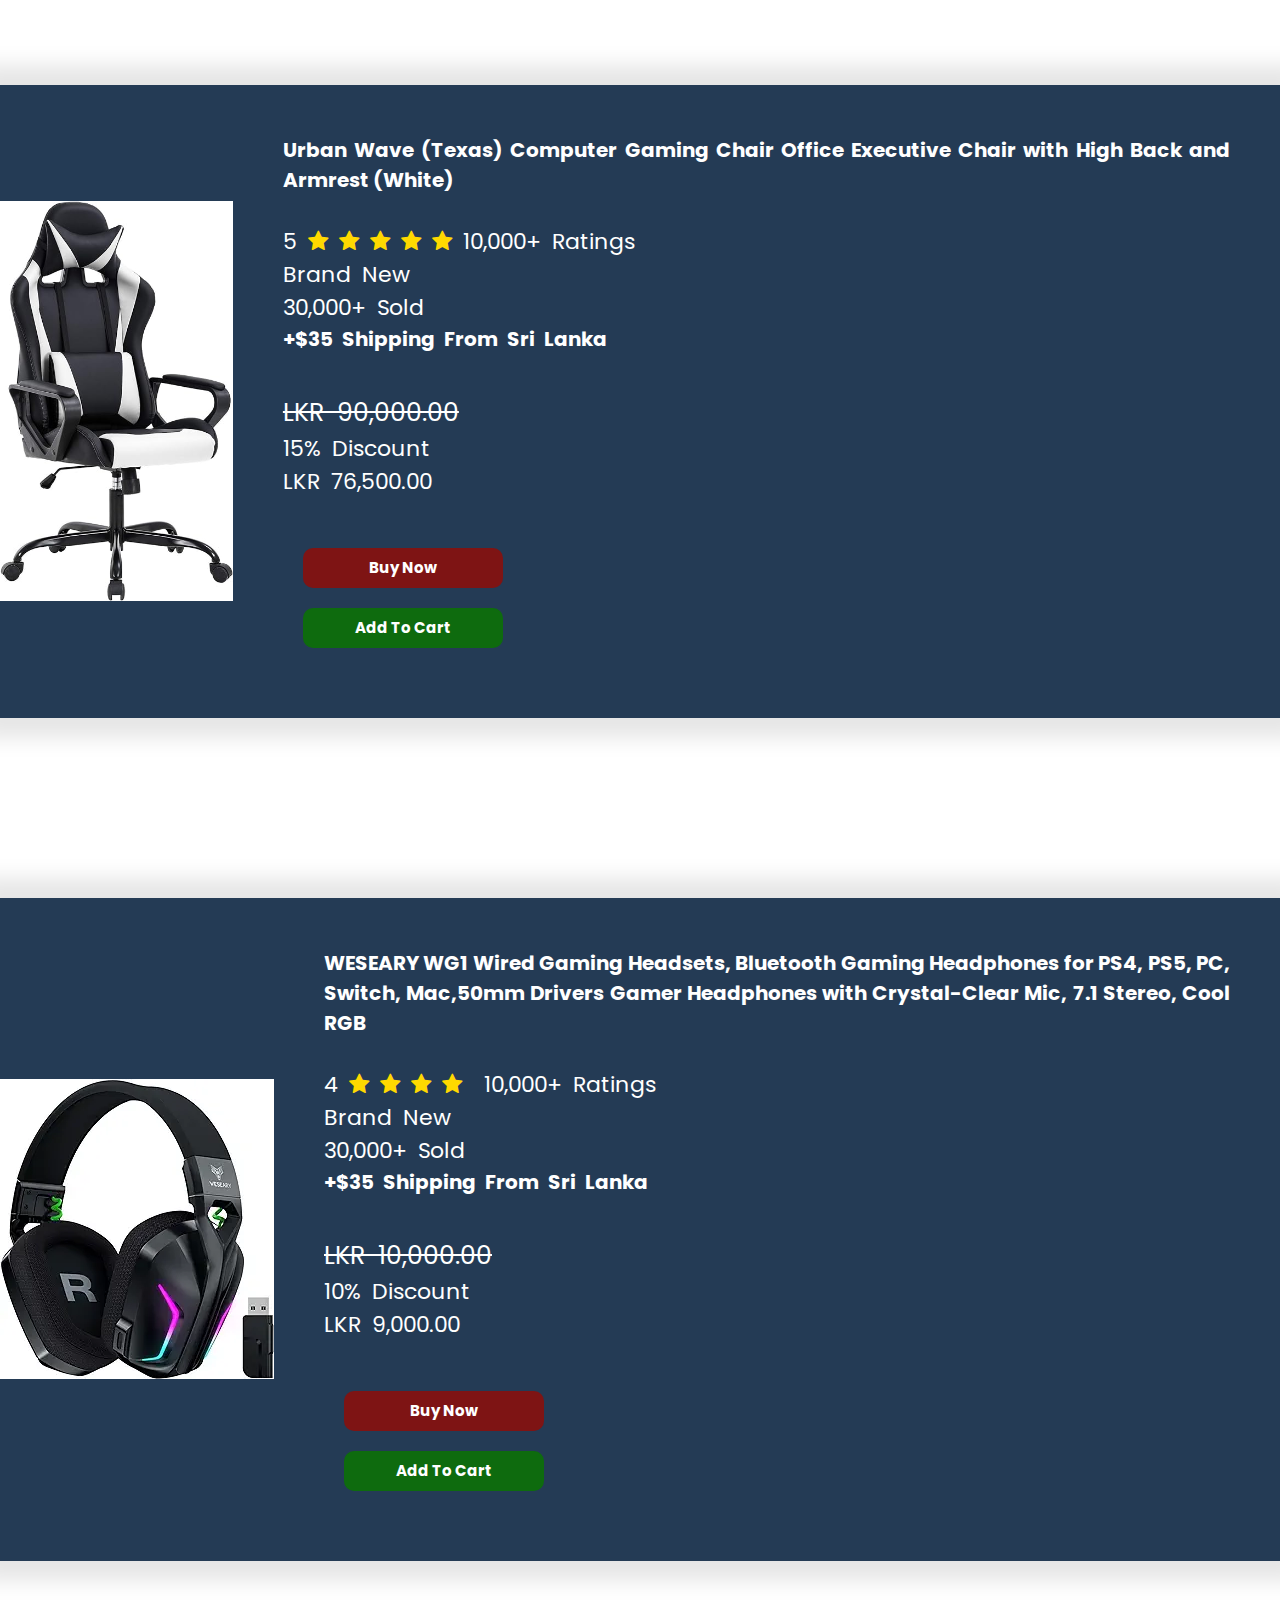
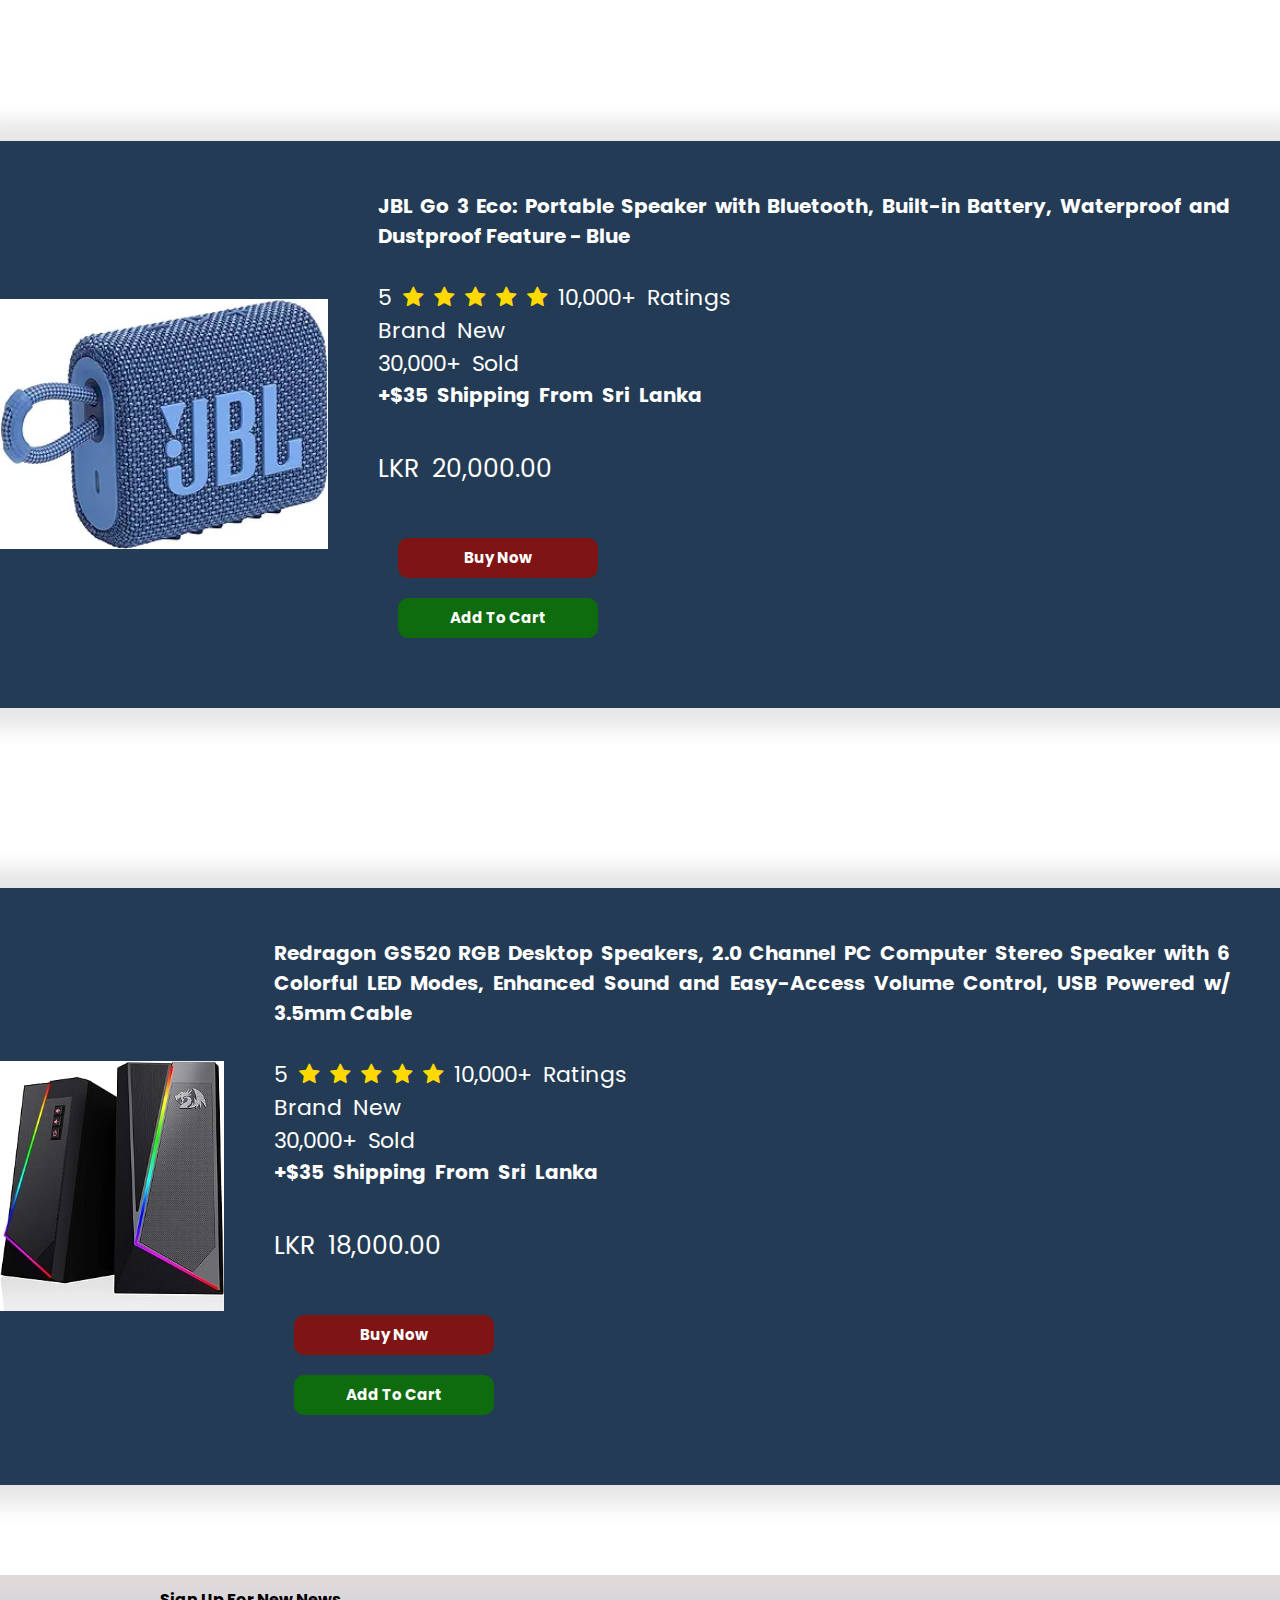
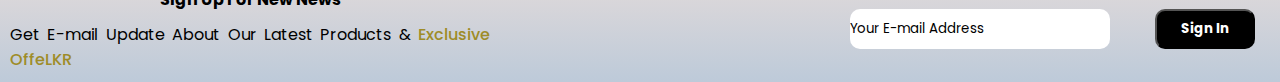
<file: product.html>
<!DOCTYPE html>
<html lang="en">

<head>
  <meta chaLKRet="UTF-8" />
  <meta name="viewport" content="width=device-width, initial-scale=1.0" />
  <link rel="stylesheet" href="product.css">
  <link rel="shortcut icon" href="new-tech-favicon-color.png" type="image/x-icon">
  <link rel="preconnect" href="https://fonts.googleapis.com">
  <link rel="preconnect" href="https://fonts.gstatic.com" crossorigin>
  <link rel="stylesheet"
    href="https://fonts.googleapis.com/css2?family=Material+Symbols+Outlined:opsz,wght,FILL,GRAD@20..48,100..700,0..1,-50..200" />
  <link rel="preconnect" href="https://fonts.googleapis.com">
  <link rel="preconnect" href="https://fonts.gstatic.com" crossorigin>
  <link
    href="https://fonts.googleapis.com/css2?family=Poppins:ital,wght@0,300;0,400;1,300;1,500&family=Roboto:ital,wght@0,100;0,400;0,500;1,900&display=swap"
    rel="stylesheet">
  <link rel="stylesheet"
    href="https://fonts.googleapis.com/css2?family=Material+Symbols+Outlined:opsz,wght,FILL,GRAD@20..48,100..700,0..1,-50..200" />
  <link rel="stylesheet" href="https://cdn.jsdelivr.net/npm/swiper@11/swiper-bundle.min.css" />
  <link rel="stylesheet" href="https://cdnjs.cloudflare.com/ajax/libs/font-awesome/4.7.0/css/font-awesome.min.css">
  <title>New Tech |Best Electronic SelleLKR In Sri Lanka|</title>

</head>

<body class="body">
  <div class="box">
    <form name="search" method="get" action="https://www.google.com/search">
      <input placeholder="Search Here" type="text" class="input" name="txt" onmouseout="this.value = ''; this.blur();">
      <i> <img src="search_FILL0_wght400_GRAD0_opsz24.png" alt=""> </i>
    </form>


  </div>
  <div class="header">
    <div class="all">

      <div class="navbar">
        <div>
          <img src="new-tech-high-resolution-logo.png" width="125px">
        </div>
        <div class="admin-div">


        </div>
        <nav>
          <ul>
            <li><a href="index.html">Home</a></li>
            <li><a href="aboutus.html">About</a></li>
            <li><a href="contact.html">Contact</a></li>
            <li><a href="account.html">Account</a></li>
            <li><a href="admin.html">Admin</a></li>      
          </ul>
        </nav>

        <a href="cart.html">
          <span class="material-symbols-outlined">
            shopping_cart
          </span>
        </a>
      </div>
    </div>
  </div>


  <!------------------pictures--------------- -->
  <section>
    <div class="product-img">
      <div class="definition">
        <h2>#Explore Our Stellar Collection of Cutting-Edge Electronics</h2>
      </div>
      <div class="product-sec">
        <div class="product-main-img">
          <img src="products/Product presentation-rafiki.png">
        </div>
      </div>

  </section>
  <h2 class="popular">
    #Most Popular Products Are Here

  </h2>
  <section class="all-img">
    <div class="allimg">
      <div class="img-one"><a href="product-info.html"><img src="products/image-0.jpg " height="500vh"> </a>
        <div class="item-details">
          <h3>Keychron Q2 Pro QMK/VIA Wireless Custom Mechanical Keyboard</h3>
          <div class="star">5
            <span class="fa fa-star checked"></span>
            <span class="fa fa-star checked"></span>
            <span class="fa fa-star checked"></span>
            <span class="fa fa-star checked"></span>
            <span class="fa fa-star checked"></span>
            10,000+ Ratings
            <div>Brand New</div>
            <div>30,000+ Sold</div>
            <h3> +$35 Shipping From Sri Lanka</h3>
            <div class="price"> <s>LKR 20,000.00</s></div>10% Discount
            <div>LKR 18,000.00</div>
          </div>
          <div class="item-btn">
            <button class="buy">Buy Now</button>
            <button class="add"> Add To Cart</button>
          </div>
        </div>

  </section>
  <section class="all-img">
    <div class="allimg">
      <div class="img-one"><img src="products/image-1.jpeg " height="200vh">
        <div class="item-details">
          <h3>Apple 2020 MacBook Air Laptop M1 Chip, 13” Retina Display, 8GB RAM, 256GB SSD Storage, 
            Backlit Keyboard, FaceTime HD Camera, Touch ID; Space Grey</h3>
          <div class="star">5
            <span class="fa fa-star checked"></span>
            <span class="fa fa-star checked"></span>
            <span class="fa fa-star checked"></span>
            <span class="fa fa-star checked"></span>
            <span class="fa fa-star checked"></span>
            10,000+ Ratings
            <div>Brand New</div>
            <div>30,000+ Sold</div>
            <h3> +$35 Shipping From Sri Lanka</h3>
            <div class="price"> <s>LKR 500,000.00</s></div>15% Discount
            <div>LKR 425,000.00</div>
          </div>
          <div class="item-btn">
            <button class="buy">Buy Now</button>
            <button class="add"> Add To Cart</button>
          </div>
        </div>

  </section>

  <section class="all-img">
    <div class="allimg">
      <div class="img-one"><img src="products/image-2.jpeg " height="500vh">
        <div class="item-details">
          <h3>MSI GF63 THIN 15.6" Gaming Notebook - Full HD - 1920 x 1080 - Intel Core i5 12th
          </h3>
          <div class="star">5
            <span class="fa fa-star checked"></span>
            <span class="fa fa-star checked"></span>
            <span class="fa fa-star checked"></span>
            <span class="fa fa-star checked"></span>
            <span class="fa fa-star checked"></span>
            10,000+ Ratings
            <div>Brand New</div>
            <div>30,000+ Sold</div>
            <h3> +$35 Shipping From Sri Lanka</h3>
            <div class="price"> <s>LKR 350,000.00</s></div>15% Discount
            <div>LKR 300,000.00</div>
          </div>
          <div class="item-btn">
            <button class="buy">Buy Now</button>
            <button class="add"> Add To Cart</button>
          </div>
        </div>

  </section>
  <section class="all-img">
    <div class="allimg">
      <div class="img-one"><img src="products/image-3.webp " height="400vh">
        <div class="item-details">
          <h3>TuparGo Headphone Stand with Single Rolling RGB Light for Desk PC Gaming Headset,
            Aluminum Alloy Connecting Rod and Non-Slip Rubber Pad, Suitable for All Over -Ear
             Headphone(Basic Black)
          </h3>
          <div class="star">5
            <span class="fa fa-star checked"></span>
            <span class="fa fa-star checked"></span>
            <span class="fa fa-star checked"></span>
            <span class="fa fa-star checked"></span>
            <span class="fa fa-star checked"></span>
            10,000+ Ratings
            <div>Brand New</div>
            <div>30,000+ Sold</div>
            <h3> +$35 Shipping From Sri Lanka</h3>
            <div class="price"> LKR 3,000.00 </div>
          </div>
          <div class="item-btn">
            <button class="buy">Buy Now</button>
            <button class="add"> Add To Cart</button>
          </div>
        </div>

  </section>
  <section class="all-img">
    <div class="allimg">
      <div class="img-one"><img src="products/image-4.webp " height="300vh">
        <div class="item-details">
          <h3>Massage Gun Deep Tissue,Percussion Back Massager Gun for Athletes Muscle Massage Gun for Pain Relief with 10
             Massage Heads & 20 Speeds (Matte Black)
          </h3>
          <div class="star">5
            <span class="fa fa-star checked"></span>
            <span class="fa fa-star checked"></span>
            <span class="fa fa-star checked"></span>
            <span class="fa fa-star checked"></span>
            <span class="fa fa-star checked"></span>
            10,000+ Ratings
            <div>Brand New</div>
            <div>30,000+ Sold</div>
            <h3> +$35 Shipping From Sri Lanka</h3>
            <div class="price"> LKR 9,000.00 </div>
          </div>
          <div class="item-btn">
            <button class="buy">Buy Now</button>
            <button class="add"> Add To Cart</button>
          </div>
        </div>

  </section>
  <section class="all-img">
    <div class="allimg">
      <div class="img-one"><img src="products/image-5.jpeg " height="300vh">
        <div class="item-details">
          <h3>TAGRY Bluetooth Headphones True Wireless Earbuds 60H Playback LED Purple
          </h3>
          <div class="star">5
            <span class="fa fa-star checked"></span>
            <span class="fa fa-star checked"></span>
            <span class="fa fa-star checked"></span>
            <span class="fa fa-star checked"></span>
            <span class="fa fa-star checked"></span>
            10,000+ Ratings
            <div>Brand New</div>
            <div>30,000+ Sold</div>
            <h3> +$35 Shipping From Sri Lanka</h3>
            <div class="price"> LKR 5,000.00 </div>
          </div>
          <div class="item-btn">
            <button class="buy">Buy Now</button>
            <button class="add"> Add To Cart</button>
          </div>
        </div>

  </section>
  <section class="all-img">
    <div class="allimg">
      <div class="img-one"><img src="products/image-7.webp " height="350vh">
        <div class="item-details">
          <h3>NEW Razer BlackShark V2 X Wired Gaming Headset White NOISE CANCEL Microphone
          </h3>
          <div class="star">5
            <span class="fa fa-star checked"></span>
            <span class="fa fa-star checked"></span>
            <span class="fa fa-star checked"></span>
            <span class="fa fa-star checked"></span>
            <span class="fa fa-star checked"></span>
            10,000+ Ratings
            <div>Brand New</div>
            <div>30,000+ Sold</div>
            <h3> +$35 Shipping From Sri Lanka</h3>
            <div class="price"> <s>LKR 500,000.00</s></div>15% Discount
            <div>LKR 425,000.00</div>
          </div>
          <div class="item-btn">
            <button class="buy">Buy Now</button>
            <button class="add"> Add To Cart</button>
          </div>
        </div>

  </section>

  <section class="all-img">
    <div class="allimg">
      <div class="img-one"><img src="products/image-8.jpeg " height="400vh">
        <div class="item-details">
          <h3>Urban Wave (Texas) Computer Gaming Chair Office Executive Chair with High Back and Armrest (White)
          </h3>
          <div class="star">5
            <span class="fa fa-star checked"></span>
            <span class="fa fa-star checked"></span>
            <span class="fa fa-star checked"></span>
            <span class="fa fa-star checked"></span>
            <span class="fa fa-star checked"></span>
            10,000+ Ratings
            <div>Brand New</div>
            <div>30,000+ Sold</div>
            <h3> +$35 Shipping From Sri Lanka</h3>
            <div class="price"> <s>LKR 90,000.00</s></div>15% Discount
            <div>LKR 76,500.00</div>
          </div>
          <div class="item-btn">
            <button class="buy">Buy Now</button>
            <button class="add"> Add To Cart</button>
          </div>
        </div>

  </section>
  <section class="all-img">
    <div class="allimg">
      <div class="img-one"><img src="products/image-9.webp " height="300vh">
        <div class="item-details">
          <h3>WESEARY WG1 Wired Gaming Headsets, Bluetooth Gaming Headphones for PS4, PS5, PC, 
            Switch, Mac,50mm Drivers Gamer Headphones with Crystal-Clear Mic, 7.1 Stereo, Cool RGB
          </h3>
          <div class="star">4
            <span class="fa fa-star checked"></span>
            <span class="fa fa-star checked"></span>
            <span class="fa fa-star checked"></span>
            <span class="fa fa-star checked"></span>
            <span class="fa fa checked"></span>
            10,000+ Ratings
            <div>Brand New</div>
            <div>30,000+ Sold</div>
            <h3> +$35 Shipping From Sri Lanka</h3>
            <div class="price"> <s>LKR 10,000.00</s></div>10% Discount
            <div>LKR 9,000.00</div>
          </div>
          <div class="item-btn">
            <button class="buy">Buy Now</button>
            <button class="add"> Add To Cart</button>
          </div>
        </div>

  </section>
  <section class="all-img">
    <div class="allimg">
      <div class="img-one"><img src="products/image-10.webp " height="250vh">
        <div class="item-details">
          <h3>JBL Go 3 Eco: Portable Speaker with Bluetooth, Built-in Battery,
             Waterproof and Dustproof Feature - Blue</h3>
          <div class="star">5
            <span class="fa fa-star checked"></span>
            <span class="fa fa-star checked"></span>
            <span class="fa fa-star checked"></span>
            <span class="fa fa-star checked"></span>
            <span class="fa fa-star checked"></span>
            10,000+ Ratings
            <div>Brand New</div>
            <div>30,000+ Sold</div>
            <h3> +$35 Shipping From Sri Lanka</h3>
            <div class="price"> LKR 20,000.00 </div>
          </div>
          <div class="item-btn">
            <button class="buy">Buy Now</button>
            <button class="add"> Add To Cart</button>
          </div>
        </div>

  </section>
  <section class="all-img">
    <div class="allimg">
      <div class="img-one"><img src="products/image-11.jpeg " height="250vh">
        <div class="item-details">
          <h3>Redragon GS520 RGB Desktop Speakers, 2.0 Channel PC Computer Stereo Speaker with 6 Colorful LED Modes,
            Enhanced Sound and Easy-Access Volume Control, USB Powered w/ 3.5mm Cable</h3>
          <div class="star">5
            <span class="fa fa-star checked"></span>
            <span class="fa fa-star checked"></span>
            <span class="fa fa-star checked"></span>
            <span class="fa fa-star checked"></span>
            <span class="fa fa-star checked"></span>
            10,000+ Ratings
            <div>Brand New</div>
            <div>30,000+ Sold</div>
            <h3> +$35 Shipping From Sri Lanka</h3>
            <div class="price"> LKR 18,000.00 </div>
          </div>
          <div class="item-btn">
            <button class="buy">Buy Now</button>
            <button class="add"> Add To Cart</button>
          </div>
        </div>

  </section>
  </div>


  <!-- -----------------Bottom ----------------------->
  <section class="news">
    <div class="bottom-all1">
      <div class="bottom-form1">
        <h4>Sign Up For New News</h4>
        <p class="bottom-p">Get E-mail Update About Our Latest Products & <span>Exclusive OffeLKR</span></p>
      </div>
    </div>

    <div class="bottom-all2">
      <div class="bottom-form2">
        <input type="email" placeholder="Your E-mail Address">
        <div class="bottom-btn">
          <button>Sign In</button>
        </div>
      </div>
  </section>
</file>
<file: admin.css>
* {
  margin: 0;
  padding: 0;
  box-sizing: border-box;
  font-family: 'Roboto', sans-serif;

}

.box {
  position: fixed;
}




.divi-image {
  display: inline;
}



.material-symbols-outlined {
  width: 100px;
  font-weight: bolder;

}





@keyframes fadeIn {
  0% {
    opacity: 0;
    transform: translateY(-10px);
  }

  100% {
    opacity: 1;
    transform: translateY(0);
  }
}

body {
  animation: fadeIn 1.5s ease-in-out forwards
}

.all2 {
  width: 100%;
  min-width: 400px;
  padding: 5%;
  background: linear-gradient(rgba(0, 8, 51, 0.9), rgba(0, 8, 51, 0.9), url(pexels-athena-2842457.jpg));
  background-position: center;
  background-size: cover;
  display: flex;
  align-items: center;
  justify-content: center;
}





.material-symbols-outlined {
  font-variation-settings:
    'FILL' 0,
    'wght' 400,
    'GRAD' 0,
    'opsz' 24
}

.material-symbols-outlined {
  font-variation-settings:
    'FILL' 0,
    'wght' 400,
    'GRAD' 0,
    'opsz' 24
}

.material-symbols-outlined:hover {
  color: red;
}

.navbar {
  display: flex;
  align-items: center;
  padding: 20px;

}

nav ul li {
  display: inline-block;
  margin-right: 20px;
  font-weight: bold;
  position: relative;

}

nav ul li::after {
  content: '';
  height: 3px;
  width: 0%;
  background-color: rgb(119, 94, 85);
  position: absolute;
  left: 0;
  bottom: -10px;
  transition: 0.5s;

}

nav ul li:hover::after {
  width: 100%;
  color: white;
}

nav {
  flex: 1;
  text-align: right;

}

nav ul {
  display: inline-block;
  list-style-type: none;

}

a {
  text-decoration: none;
  color: rgb(14, 8, 8);
}

.all {
  max-width: 1300px;
  margin: auto;
  padding-left: 25px;
  padding-right: 25px;
}

.row {
  display: flex;
  align-items: center;
  flex-wrap: wrap;
  justify-content: space-around;

}

.col-2 {
  flex-basis: 50%;
  min-width: 300px;
}

.col-2 img {
  max-width: 100%;
  padding: 50px 0;

}

.col-2 h1 {
  font-size: 50px;
  line-height: 100px;
  margin: 25px 0;
  margin-left: -20px;
}

p {
  font-size: 19px;
  background-color: #555;
  margin: 10px;
  text-align: justify;

}

/*------------------------ Admin---------------------------------*/
div .backimg {
  position: fixed;
  display: flex;
  height: 100%;
  margin-left: 5%;
  opacity: 0.2;
  transition: 1.5s;
  border: none;
}

div .backimg:hover {
  opacity: 0.7;


}

.accont-page {
  padding: 50px 0;
  background-color: lightslategray;
}

.form-container {
  background: white;
  width: 320px;
  height: 400px;
  position: relative;
  text-align: center;
  display: flex;
  justify-content: center;
  padding: 30px 0;
  margin: auto;
  border-radius: 10px;
  box-shadow: 0 0 20px 20px rgb(0, 0, 0, 0.1);
  overflow: hidden;
  margin-left: 55%;
  margin-top: 4%;

}

.form-container span {
  font-weight: bold;
  padding: 0 10px;
  color: #353232;
  cursor: pointer;
  width: 100px;
  display: inline-block;
  width: 200px;
  height: 30px;
  border-radius: 10px;
}

.form-btn {
  display: inline-block;
}

.form-container form {
  max-width: 300px;
  padding: 0 20px;
  position: absolute;
  top: 130px;
  transition: transform 1s;

}

form .username {
  width: 75%;
  height: 33px;
  border-radius: 10px;
  margin: 10px 0;
  padding: 0 10px;
  border: 1px solid #ccc;
  transition: 0.5s;
  text-align: center;
}
::placeholder{
  opacity: 0.8;
  font-weight: 500;
}

form .username:hover {
  width: 90%;
  height: 33px;
  font-size: 20px;
}

form .btn {
  width: 100%;
  border-color: #000000;
  cursor: pointer;
  margin: 10px 0;
}

form .btn:focus {
  outline: none;
}

form a {
  font-size: 15px;


}



form .submit {
  width: 200px;
  height: 35px;
  margin: 10px;
  font-size: 15px;
  font-weight: bold;
  border-radius: 10px;
  background-color: rgb(55, 55, 236);
  opacity: 0.9;
  transition: 0.5s;
  color: #ffff;

}

form .submit:hover {
  background-color: rgb(134, 134, 190);
  color: black;

}
</file>
<file: cart.css>
* {
  margin: 0;
  padding: 0;
  box-sizing: border-box;
  font-family: 'Roboto', sans-serif;

}

.box {
  position: fixed;
}

.imagethree img {
  display: flex;
  position: relative;
  align-items: center;
  justify-content: center;
  height: 100px;
  margin: 50px;

}

.divi-image {
  display: inline;

}

.explore {
  width: 150px;
  height: 45px;
  background-color: #eb3c25;
  color: #ccc;
  font-weight: bold;
  display: flex;
  align-items: center;
  justify-content: center;
  border-radius: 11px;
  margin: 20px;
  cursor: pointer;
}

.explore:hover {
  background-color: #f76855;



}

.material-symbols-outlined {
  width: 100px;
  font-weight: bolder;

}

.input {
  padding: 10px;
  width: 200px;
  height: 40px;
  border: 4px solid #141412;
  border-radius: 50px;
  box-sizing: border-box;
  font-size: 18px;
  color: #000000;
  outline: none;
  transition: .5s;
  margin-left: 50vw;
  display: flex;
  align-items: center;
  justify-content: center;
  margin-top: 50px;
  margin-left: 35vw;
  opacity: 0.8;
}


.box i {
  position: absolute;
  top: 74px;
  right: 10px;
  transform: translate(-50%, -50%);
  font-size: 26px;
  color: #000000;
  transition: .5s;
}

.input:hover {
  border-color: rgb(59, 59, 63);
  width: 300px;

  border-start-start-radius: 5px;
  border-bottom-left-radius: 10px;
}

@keyframes fadeIn {
  0% {
    opacity: 0;
    transform: translateY(-10px);
  }

  100% {
    opacity: 1;
    transform: translateY(0);
  }
}

body {
  animation: fadeIn 1.5s ease-in-out forwards
}

.all2 {
  width: 100%;
  min-width: 400px;
  padding: 5%;
  background: linear-gradient(rgba(0, 8, 51, 0.9), rgba(0, 8, 51, 0.9), url(pexels-athena-2842457.jpg));
  background-position: center;
  background-size: cover;
  display: flex;
  align-items: center;
  justify-content: center;
}

.search {
  width: 500px;
  max-width: 700px;
  background: rgba(32, 13, 13, 0.2);
  border-radius: 60px;
  padding: 10px 20px;
  backdrop-filter: blur(4px) saturate(180%);
}

.search input {
  background: transparent;
  flex: 1;
  border: 0;
  outline: none;
  padding: 24px 20px;
  font-size: 20px;
  width: 300px;
  height: 0px;
  color: #4cbdbd;
}

::placeholder {
  color: rgb(0, 0, 0);
}

.search button img {
  width: 25px;
}

.search button {
  border: 0;
  border-radius: 50%;
  width: 60px;
  height: 60px;
  background: #58629b;
  cursor: pointer;
}

.material-symbols-outlined {
  font-variation-settings:
    'FILL' 0,
    'wght' 400,
    'GRAD' 0,
    'opsz' 24
}

.material-symbols-outlined {
  font-variation-settings:
    'FILL' 0,
    'wght' 400,
    'GRAD' 0,
    'opsz' 24
}

.admin {
  height: 22px;

}

.material-symbols-outlined:hover {
  color: red;
}

.navbar {
  display: flex;
  align-items: center;
  padding: 20px;

}

nav ul li {
  display: inline-block;
  margin-right: 20px;
  font-weight: bold;
  position: relative;

}

nav ul li::after {
  content: '';
  height: 3px;
  width: 0%;
  background-color: rgb(134, 153, 85);
  position: absolute;
  left: 0;
  bottom: -10px;
  transition: 0.5s;

}

nav ul li:hover::after {
  width: 100%;
  color: white;
}

nav {
  flex: 1;
  text-align: right;

}

nav ul {
  display: inline-block;
  list-style-type: none;

}

a {
  text-decoration: none;
  color: rgb(14, 8, 8);
}

.all {
  max-width: 1300px;
  margin: auto;
  padding-left: 25px;
  padding-right: 25px;
}

.row {
  display: flex;
  align-items: center;
  flex-wrap: wrap;
  justify-content: space-around;

}

.col-2 {
  flex-basis: 50%;
  min-width: 300px;
}

.col-2 img {
  max-width: 100%;
  padding: 50px 0;

}

.col-2 h1 {
  font-size: 50px;
  line-height: 100px;
  margin: 25px 0;
  margin-left: -20px;
}

/* -------------------------------------------------------------- */



.cart-page {
  margin: 80px auto;
  display: contents;
  scroll-behavior: smooth;

}

.cart-img {
  position: fixed;
  display: block;
  opacity: 0.3;
  justify-content: center;
  height: 65%;
  margin-left: 25%;
  margin-top: 15%;
  align-items: center;

}

table {
  width: 100%;
  border-collapse: collapse;
}

.cart-page img {
  height: 100px;
  border-radius: 10px;
}

.cart-data {
  display: flex;
  flex-wrap: wrap;
}

th {
  text-align: left;
  padding: 10px;
  font-weight: normal;
  background: #f76855;
  font-size: 20px;
  font-weight: bolder;
}

td {
  padding: 10px 5px;
}

td input {
  width: 40px;
  height: 30px;
  padding: 5px;
}

.remove {
  color: red;
  margin: 30px;
  display: flex;
  font-weight: bold;
}

td img {
  width: 80px;
  height: 80px;
  margin-left: 5%;
}

td img:hover {
  opacity: 0.4;
  cursor: pointer;
}

.total {
  display: flex;
  justify-content: flex-end;

}

a span {
  height: 10px;
}

.total table {
  border-top: 3px solid #f87564;
  width: 100%;
  max-width: 400px;
}

.item-name {
  margin-left: 30%;
}

small {
  margin: 100px;
  font-size: 15px
}

td:last-child {
  text-align: right;
}

th:last-child {
  text-align: right;
}

div label {
  font-size: 16px;
}

.coupn-in {
  width: 160px;
  height: 40px;
  margin: 10px;
  font-size: 15px;
  border-radius: 5px;
}

::placeholder {
  color: black;
  opacity: 0.8;
}

.payment-all {
  display: flex;
  align-items: center;
  justify-content: end;
  margin-top: 80px;
}

.payment {
  width: 200px;
  height: 40px;
  font-size: 15px;
  font-weight: bold;
  margin: 10px;
  background-color: rgb(162, 162, 253);
  border-radius: 10px;
  transition: 0.5s;
  cursor: pointer;
}

.payment:hover {
  background-color: #58629b;
}

@media only screen and (max-width:600px) {

  .cart-data p {
    display: none;
  }

  nav ul {
    width: 10px;
    margin: 30px;
  }

  .input {
    width: 80px;
    display: flex;
    align-items: center;
    justify-content: center;
  }

  .input:hover {
    width: 150px;
  }

  p {
    font-size: 10px;
  }

}
</file>
<file: style.css>
* {
  margin: 0;
  padding: 0;
  box-sizing: border-box;
  font-family: 'Poppins', sans-serif;
  scroll-behavior: smooth;

}

.box {
  position: fixed;
}

.swiper {
  width: 80%;
  height: fit-content;

}

.swiper-slide {
  width: 100%;
}

.explore {
  width: 200px;
  height: 45px;
  background-color: #eb3c25;
  color: #ccc;
  font-weight: bold;
  display: flex;
  align-items: center;
  justify-content: center;
  border-radius: 11px;
  margin: 20px;
  cursor: pointer;
}

.explore:hover {
  background-color: #f76855;
  transform: scale(1.1);

}

.font-img img {
  width: 90vh;
  margin-left: 50vw;
  margin-top:-55vh;
  opacity: 0.3;
  border-radius: 200px;
  transition: 1.5s;
  display:block;

}
.font-img img:hover{
  opacity: 1;
}

.material-symbols-outlined {
  width: 100px;
  font-weight: bolder;

}

.p {
  font-size: 20px;
  margin-top: 5%;
  margin-right: 30%;
  word-spacing: 5px;
  text-align: justify;
}

.input {
  padding: 10px;
  width: 200px;
  height: 40px;
  border: 4px solid #141412;
  border-radius: 50px;
  box-sizing: border-box;
  font-size: 18px;
  color: #000000;
  outline: none;
  transition: .5s;
  margin-left: 50vw;
  display: flex;
  align-items: center;
  justify-content: center;
  margin-top: 50px;
  margin-left: 30vw;
  opacity: 0.8;
}


.box i {
  position: absolute;
  top: 74px;
  right: 10px;
  transform: translate(-50%, -50%);
  font-size: 26px;
  color: #000000;
  transition: .5s;
}

.input:hover {
  border-color: rgb(59, 59, 63);
  width: 280px;
  border-start-start-radius: 5px;
  border-bottom-left-radius: 10px;
}


@keyframes fadeIn {
  0% {
    opacity: 0;
    transform: translateY(-10px);
  }

  100% {
    opacity: 1;
    transform: translateY(0);
  }
}

body {
  animation: fadeIn 1.5s ease-in-out forwards
}

.all2 {
  width: 100%;
  min-width: 400px;
  padding: 5%;
  background: linear-gradient(rgba(0, 8, 51, 0.9), rgba(0, 8, 51, 0.9), url(pexels-athena-2842457.jpg));
  background-position: center;
  background-size: cover;
  display: flex;
  align-items: center;
  justify-content: center;
}

.search {
  width: 500px;
  max-width: 700px;
  background: rgba(32, 13, 13, 0.2);
  border-radius: 60px;
  padding: 10px 20px;
  backdrop-filter: blur(4px) saturate(180%);
}

.search input {
  background: transparent;
  flex: 1;
  border: 0;
  outline: none;
  padding: 24px 20px;
  font-size: 20px;
  width: 300px;
  height: 0px;
  color: #4cbdbd;
}

::placeholder {
  color: rgb(0, 0, 0);
}

.search button img {
  width: 25px;
}

.search button {
  border: 0;
  border-radius: 50%;
  width: 60px;
  height: 60px;
  background: #58629b;
  cursor: pointer;
}

.material-symbols-outlined {
  font-variation-settings:
    'FILL' 0,
    'wght' 400,
    'GRAD' 0,
    'opsz' 24
}

.material-symbols-outlined {
  font-variation-settings:
    'FILL' 0,
    'wght' 400,
    'GRAD' 0,
    'opsz' 24
}

.material-symbols-outlined:hover {
  color: red;
}

.navbar {
  display: flex;
  align-items: center;
  padding: 20px;

}

nav ul li {
  display: inline-block;
  margin-right: 20px;
  font-weight: bold;
  position: relative;

}

nav ul li::after {
  content: '';
  height: 3px;
  width: 0%;
  background-color: rgb(119, 94, 85);
  position: absolute;
  left: 0;
  bottom: -10px;
  transition: 0.5s;

}

nav ul li:hover::after {
  width: 100%;
  color: white;
}

nav {
  flex: 1;
  text-align: right;

}

nav ul {
  display: inline-block;
  list-style-type: none;

}

a {
  text-decoration: none;
  color: rgb(14, 8, 8);
}

.all {
  max-width: 1300px;
  margin: auto;
  padding-left: 25px;
  padding-right: 25px;
}

.row {
  display: flex;
  align-items: center;
  flex-wrap: wrap;
  justify-content: space-around;

}

.col-2 {
  flex-basis: 50%;
  min-width: 300px;
}

.col-2 img {
  max-width: 100%;
  padding: 50px 0;


}

.col-2 h1 {
  font-size: 40px;
  text-align: justify;
  line-height: 100px;
  margin: 25px 0;
  margin-left: -20px;
}
.div-image img{
  width: 90%;
  margin-top: 10%;
  transition: 0.2s;
  transition: 1s;
}
.div-image{
  display: flex;
  align-items: center;
  justify-content: center;
  transition: 1s;
}
.div-image img:hover{
  opacity: 0.7;
  transform: scale(.9);

}
.img-sec{
  background: linear-gradient(#141e30 ,#243b55);
  margin-top: 10%;

}
.img1{
  width: 70vh;
}
.img2{
  width:55vh;
}


.offer-h3,.admin-p{
  display: flex;
  align-items: center;
  justify-content: center;
  border: none;
  margin-top: 20vh;
}

/*------------------------------- buttom */
.news{
  background: linear-gradient(#E1DADA,#BDCAD9);
  margin-top: 10vh;
  margin-bottom: 10vh;
  width: 100%;
  display: flex;

} 
.news .bottom-form1 h4 {
  display: flex;
  margin-top:2.5%;
  justify-content: center;
  color:black;
  font-weight: bold;
}
.bottom-p{
  align-items: center;
  justify-content: center;
  text-align: justify;
  margin: 10px;

}
.news input{
  width: 300px;
  height: 40px;
  border: none;
  border-radius: 10px;
}
.bottom-all{
  display: flex;
  align-items: center;
  justify-content: center
  ;
}
.news button{
  width: 100px;
  height: 40px;
  background-color: #000000;
  color: white;
  font-weight: bold;
  margin-left:5%;
  border-radius: 10px;
  align-items: center;
  justify-content: center;
  transition: .5s;
  cursor: pointer;

}
.news button:hover{
  background-color:#ffff;
  color: black;
}
.bottom-form2{
  display: flex;
  align-items: center;
  margin: 30px;
  justify-content: center;
}
.bottom-btn{
  margin-left: 10%;
}
span{
  color: rgb(158, 140, 40);
  font-weight: 500;
}
.bottom-all2{
   display:flex;
   margin-left: 25%;
}

/*------------------------ Log in , register , Admin---------------------------------*/
div .backimg {
  position: fixed;
  display: flex;
  height: 90%;
  margin-left: 5%;
  opacity: 0.3;
  transition: 1.5s;

  border: none;
}

div .backimg:hover {
  opacity: 0.5;
  visibility: visible;

}

.accont-page {
  padding: 50px 0;
  background-color: lightslategray;
}

.form-container {
  background: white;
  width: 320px;
  height: 400px;
  position: relative;
  text-align: center;
  display: flex;
  justify-content: center;
  padding: 30px 0;
  margin: auto;
  border-radius: 10px;
  box-shadow: 0 0 20px 20px rgb(0, 0, 0, 0.1);
  overflow: hidden;
  margin-left: 50%;
  margin-top: 4%;

}

.form-container span {
  font-weight: bold;
  padding: 0 10px;
  color: #555;
  cursor: pointer;
  width: 100px;
  display: inline-block;
}

.form-btn {
  display: inline-block;
}

.form-container form {
  max-width: 300px;
  padding: 0 20px;
  position: absolute;
  top: 130px;
  transition: transform 1s;

}

form .username {
  width: 75%;
  height: 33px;
  border-radius: 10px;
  margin: 10px 0;
  padding: 0 10px;
  border: 1px solid #ccc;
  transition: 0.5s;
  text-align: center;
}

form .username:hover {
  width: 90%;
  height: 33px;
  font-size: 20px;
}

form .btn {
  width: 100%;
  border-color: #000000;
  cursor: pointer;
  margin: 10px 0;
}

form .btn:focus {
  outline: none;
}

#loginForm {
  left: -300px;

}

#register {
  left: 0;
}

form a {
  font-size: 15px;


}

#Indicator {
  width: 100px;
  border: none;
  background: #ff523b;
  height: 3px;
  margin-top: 8px;
  transform: translateX(100px);
  transition: 1s;
}

form .submit {
  width: 200px;
  height: 35px;
  margin: 10px;
  font-size: 15px;
  font-weight: bold;
  border-radius: 10px;
  background-color: #b4b4b4;
  opacity: 0.9;
  transition: 0.5s;


}

form .submit:hover {
  background-color: black;
  opacity: 0.6;
  color: #ffff;
}

form .btn {
  width: 200px;
  height: 35px;
  margin: 10px;
  font-size: 15px;
  font-weight: bold;
  border-radius: 10px;
  background-color: #b4b4b4;
  opacity: 0.9;
  transition: 0.5s;

}

form .btn:hover {
  background-color: black;
  opacity: 0.8;
  color: #ffff;
  border-color: #ffff;
}

/*--------------------------- About Us Tab ------------------- */

.about{
  background-color: #BDCAD9;
}
.heading h1{
  color: #000000;
  font-size: 55px;
  text-align: center ;
  font-weight: bolder;
  margin-top: 35px;
}
.container2{
  display: flex;
  justify-content: center;
  width: 90%;
  margin: 65px auto;
}

.content{
  flex: 1;
  width: 600px;
  margin: 0px 25px;
  animation:abouUp 2s ease;
  text-align: justifyff;
}
.about-img{
  flex: 1;
  opacity: 0.8;
  width: 400px;
  margin: auto;
  animation: abouRight 2s ease;
  transition: 1s;
}
.about-img:hover{
  opacity: 0.4;
}
.about-img img{
  width: 500px;
  margin-left: 20%;
}
.content h2{
  font-size: 40px;
  height: auto;
  color:#333;
}
.content p{
  font-size: 24px;
  line-height: 1.5;
  margin-bottom: 40px;
  color: #000000;
  text-align: justify;
}
.content button{
  display: inline-block;
  background-color: #141e30;
  color: #fff;
  padding: 12px 24px;
  border-radius: 10px;
  font-size: 20px;
  cursor: pointer;
  transition: 0.5s ease;
}
.content button:hover{
  background-color: #58629b;
  transform: scale(1.1);
}

@media  screen and (max-width:768) {
  .heading h1{
    font-size: 45px;
    margin: 30px;
  }
  .about{
    margin:0px;
  }
  .container{
    width: 100%;
    flex-direction: column;
    margin: 0px;
    padding: 0px 40px;

  }
  .content{
    width: 100%;
    margin: 35px 0px;
  }
  .content h2{
    font-size: 30px;
  }
  .contain p{
    font-size: 18px;
    margin-bottom: 20px;
  }
  .content button{
    font-size: 16px;
    padding: 8px 16px;
  }

  .about-img{
    width: 100%;
  }
}

@keyframes abou-Up{
  0%{
    opacity: 0;
    transform: rotateY(-50px);
  }
  100%{
    opacity: 1;
    transform: rotateY(0px);
  }
  
}
@keyframes abou-Right{
  0%{
    opacity: 0;
    transform: rotateX(-50px);
  }
  100%{
    opacity: 1;
    transform: rotateX(0px);
  }
  
}
</file>
<file: contact.css>
* {
  margin: 0;
  padding: 0;
  box-sizing: border-box;
  font-family: 'Poppins', sans-serif;
  scroll-behavior: smooth;

}




.box {
  position: fixed;
}

.swiper {
  width: 80%;
  height: fit-content;

}

.swiper-slide {
  width: 100%;
}

.explore {
  width: 200px;
  height: 45px;
  background-color: #eb3c25;
  color: #ccc;
  font-weight: bold;
  display: flex;
  align-items: center;
  justify-content: center;
  border-radius: 11px;
  margin: 20px;
  cursor: pointer;
}

.explore:hover {
  background-color: #f76855;
  transform: scale(1.1);

}

.font-img img {
  width: 90vh;
  margin-left: 50vw;
  margin-top:-55vh;
  opacity: 0.3;
  border-radius: 200px;
  transition: 1.5s;
  display:block;

}
.font-img img:hover{
  opacity: 1;
}

.material-symbols-outlined {
  width: 100px;
  font-weight: bolder;

}

.p {
  font-size: 20px;
  margin-top: 5%;
  margin-right: 30%;
  word-spacing: 5px;
  text-align: justify;
}

.input {
  padding: 10px;
  width: 200px;
  height: 40px;
  border: 4px solid #141412;
  border-radius: 50px;
  box-sizing: border-box;
  font-size: 18px;
  color: #000000;
  outline: none;
  transition: .5s;
  margin-left: 50vw;
  display: flex;
  align-items: center;
  justify-content: center;
  margin-top: 50px;
  margin-left: 30vw;
  opacity: 0.8;
}


.box i {
  position: absolute;
  top: 74px;
  right: 10px;
  transform: translate(-50%, -50%);
  font-size: 26px;
  color: #000000;
  transition: .5s;
}

.input:hover {
  border-color: rgb(59, 59, 63);
  width: 280px;
  border-start-start-radius: 5px;
  border-bottom-left-radius: 10px;
}


@keyframes fadeIn {
  0% {
    opacity: 0;
    transform: translateY(-10px);
  }

  100% {
    opacity: 1;
    transform: translateY(0);
  }
}

body {
  animation: fadeIn 1.5s ease-in-out forwards
}

.all2 {
  width: 100%;
  min-width: 400px;
  padding: 5%;
  background: linear-gradient(rgba(0, 8, 51, 0.9), rgba(0, 8, 51, 0.9), url(pexels-athena-2842457.jpg));
  background-position: center;
  background-size: cover;
  display: flex;
  align-items: center;
  justify-content: center;
}

.search {
  width: 500px;
  max-width: 700px;
  background: rgba(32, 13, 13, 0.2);
  border-radius: 60px;
  padding: 10px 20px;
  backdrop-filter: blur(4px) saturate(180%);
}

.search input {
  background: transparent;
  flex: 1;
  border: 0;
  outline: none;
  padding: 24px 20px;
  font-size: 20px;
  width: 300px;
  height: 0px;
  color: #4cbdbd;
}

::placeholder {
  color: rgb(0, 0, 0);
}

.search button img {
  width: 25px;
}

.search button {
  border: 0;
  border-radius: 50%;
  width: 60px;
  height: 60px;
  background: #58629b;
  cursor: pointer;
}

.material-symbols-outlined {
  font-variation-settings:
    'FILL' 0,
    'wght' 400,
    'GRAD' 0,
    'opsz' 24
}

.material-symbols-outlined {
  font-variation-settings:
    'FILL' 0,
    'wght' 400,
    'GRAD' 0,
    'opsz' 24
}


.navbar {
  display: flex;
  align-items: center;
  padding: 20px;

}

nav ul li {
  display: inline-block;
  margin-right: 20px;
  font-weight: bold;
  position: relative;

}

nav ul li::after {
  content: '';
  height: 3px;
  width: 0%;
  background-color: rgb(119, 94, 85);
  position: absolute;
  left: 0;
  bottom: -10px;
  transition: 0.5s;

}

nav ul li:hover::after {
  width: 100%;
  color: white;

}

nav {
  flex: 1;
  text-align: right;

}

nav ul {
  display: inline-block;
  list-style-type: none;

}

a {
  text-decoration: none;
  color: rgb(14, 8, 8);
}

/* =========================================================================================================== */

/*------------------------------- buttom */
.news{
  background: linear-gradient(#E1DADA,#BDCAD9);
  margin-top: 10vh;
  margin-bottom: 10vh;
  width: 100%;
  display: flex;

} 
.news .bottom-form1 h4 {
  display: flex;
  margin-top:2.5%;
  justify-content: center;
  color:black;
  font-weight: bold;
}
.bottom-p{
  align-items: center;
  justify-content: center;
  text-align: justify;
  margin: 10px;

}
.news input{
  width: 300px;
  height: 40px;
  border: none;
  border-radius: 10px;
}
.bottom-all{
  display: flex;
  align-items: center;
  justify-content: center
  ;
}
.news button{
  width: 100px;
  height: 40px;
  background-color: #000000;
  color: white;
  font-weight: bold;
  margin-left:5%;
  border-radius: 10px;
  align-items: center;
  justify-content: center;
  transition: .5s;
  cursor: pointer;

}
.news button:hover{
  background-color:#ffff;
  color: black;
}
.bottom-form2{
  display: flex;
  align-items: center;
  margin: 30px;
  justify-content: center;
}
.bottom-btn{
  margin-left: 10%;
}
.span{
  color: rgb(158, 140, 40);
  font-weight: 500;
  cursor: pointer;
}
.bottom-all2{
   display:flex;
   margin-left: 25%;
}


/* ================================================================== */
.all {
  max-width: 1300px;
  margin: auto;
  padding-left: 25px;
  padding-right: 25px;
}

.row {
  display: flex;
  align-items: center;
  flex-wrap: wrap;
  justify-content: space-around;

}

.col-2 {
  flex-basis: 50%;
  min-width: 300px;
}

.col-2 img {
  max-width: 100%;
  padding: 50px 0;


}

.col-2 h1 {
  font-size: 40px;
  text-align: justify;
  line-height: 100px;
  margin: 25px 0;
  margin-left: -20px;
}

.phone img{
  width:2vw;
  margin: -10px;
}
.all-icon div{
  font-size: 25px;
  margin-top: -10vh;

}

.contact-heading{
  font-size:40px ;
  display: flex;
  align-items: center;
  justify-content: center;
}
.contact{
  opacity: 0.9;
  
}
.contact-content{
  box-shadow: 0 0 20px 20px rgba(0, 0, 0, 0.1);
  width: 100%;
  margin-left: 3vh;
 
  border-radius: 2%;
}

.contact-heading h1{
  font-family: monospace;
}
.contact-container h2{
  font-size: 32px;
  text-align: justify;
  margin: 50px;

}
.contact-container p{
  font-size: 20px;
  margin-top: 5%;
  margin-right: 10%;
  word-spacing: 5px;
  text-align: justify;
}

.contact-container button{
  width: 170px;
  height: 50px;
  font-size: 18px;
  display:flex;
  align-items: center;
  justify-content: center;
  font-weight:bold;
  margin-left: -2vw;
  margin-top: 5vw;
  border-radius: 10px;
  background-color:rgb(142, 208, 229);
  opacity:0.9;
}

.contact-container button:hover{
  background: lightblue;
  transform: scale(1.1);
}


.contact-img img{
  height:40vw;
  margin-top: -48vh;
  margin-left: 80%;
  opacity: 0.6;
  transition: 1s;

}


.contact-img img:hover{
  opacity: 1;
}
 
/* ===========================================================================
--------------------------------admin details --------------------------------*/

.img-one img{
margin-left: 20vw;
border-radius: 15%;
cursor: pointer;

}
.img-ono img:hover{
opacity: 0.9px;
}
.img1{
  opacity: 0.8;
  height: 50vh;
  transition: 1s;
  
}
.img1:hover{
  opacity:0.7;
  transform: scale(1.1);
}

.item-details{
  margin: 50px;
  margin-top: 50px;
  font-size: 25px; 
}

.item-details h3{
  font-size: 20px;
}
.all-img{
 margin-top: -100px;
 background-color: #BDCAD9;

}
.img-one,.img-two{
  display: flex;
  color: #000000;
  margin-top: 20vh;
  justify-content: center;
  align-items: center;
  text-align: justify;
  box-shadow: 0 0 50px 50px rgba(0, 0, 0, 0.1);
  width: 100%;

}

.admin-heading{
  display: flex;
  align-items: center;
  justify-content: center;
  margin-top: 50px;
  font-weight: 800;
}
</file>
<file: product.css>
* {
  margin: 0;
  padding: 0;
  box-sizing: border-box;
  font-family: 'Poppins', sans-serif;
  scroll-behavior: smooth;

}

.box {
  position: fixed;
}

.swiper {
  width: 80%;
  height: fit-content;

}

.swiper-slide {
  width: 100%;
}

.explore {
  width: 200px;
  height: 45px;
  background-color: #eb3c25;
  color: #ccc;
  font-weight: bold;
  display: flex;
  align-items: center;
  justify-content: center;
  border-radius: 11px;
  margin: 20px;
  cursor: pointer;
}

.explore:hover {
  background-color: #f76855;
  transform: scale3d(1.1);

}

.font-img img {
  width: 90vh;
  margin-left: 50vw;
  margin-top:-55vh;
  opacity: 0.3;
  border-radius: 200px;
  transition: 1.5s;
  display:block;

}
.font-img img:hover{
  opacity: 1;
}

.material-symbols-outlined {
  width: 100px;
  font-weight: bolder;

}

.p {
  font-size: 20px;
  margin-top: 5%;
  margin-right: 30%;
  word-spacing: 5px;
  text-align: justify;
}

.input {
  padding: 10px;
  width: 200px;
  height: 40px;
  border: 4px solid #141412;
  border-radius: 50px;
  box-sizing: border-box;
  font-size: 18px;
  color: #000000;
  outline: none;
  transition: .5s;
  margin-left: 50vw;
  display: flex;
  align-items: center;
  justify-content: center;
  margin-top: 50px;
  margin-left: 30vw;
  opacity: 0.8;
}


.box i {
  position: absolute;
  top: 74px;
  right: 10px;
  transform: translate(-50%, -50%);
  font-size: 26px;
  color: #000000;
  transition: .5s;
}

.input:hover {
  border-color: rgb(59, 59, 63);
  width: 300px;
  border-start-start-radius: 5px;
  border-bottom-left-radius: 10px;
}


@keyframes fadeIn {
  0% {
    opacity: 0;
    transform: translateY(-10px);
  }

  100% {
    opacity: 1;
    transform: translateY(0);
  }
}

body {
  animation: fadeIn 1.5s ease-in-out forwards
}

.all2 {
  width: 100%;
  min-width: 400px;
  padding: 5%;
  background: linear-gradient(rgba(0, 8, 51, 0.9), rgba(0, 8, 51, 0.9), url(pexels-athena-2842457.jpg));
  background-position: center;
  background-size: cover;
  display: flex;
  align-items: center;
  justify-content: center;
}

.search {
  width: 500px;
  max-width: 700px;
  background: rgba(32, 13, 13, 0.2);
  border-radius: 60px;
  padding: 10px 20px;
  backdrop-filter: blur(4px) saturate(180%);
}

.search input {
  background: transparent;
  flex: 1;
  border: 0;
  outline: none;
  padding: 24px 20px;
  font-size: 20px;
  width: 300px;
  height: 0px;
  color: #4cbdbd;
}

::placeholder {
  color: rgb(0, 0, 0);
}

.search button img {
  width: 25px;
}

.search button {
  border: 0;
  border-radius: 50%;
  width: 60px;
  height: 60px;
  background: #58629b;
  cursor: pointer;
}

.material-symbols-outlined {
  font-variation-settings:
    'FILL' 0,
    'wght' 400,
    'GRAD' 0,
    'opsz' 24
}

.material-symbols-outlined {
  font-variation-settings:
    'FILL' 0,
    'wght' 400,
    'GRAD' 0,
    'opsz' 24
}

.material-symbols-outlined:hover {
  color: red;
}

.navbar {
  display: flex;
  align-items: center;
  padding: 20px;

}

nav ul li {
  display: inline-block;
  margin-right: 20px;
  font-weight: bold;
  position: relative;

}

nav ul li::after {
  content: '';
  height: 3px;
  width: 0%;
  background-color: rgb(119, 94, 85);
  position: absolute;
  left: 0;
  bottom: -10px;
  transition: 0.5s;

}

nav ul li:hover::after {
  width: 100%;
  color: white;
}

nav {
  flex: 1;
  text-align: right;

}

nav ul {
  display: inline-block;
  list-style-type: none;

}

a {
  text-decoration: none;
  color: rgb(14, 8, 8);
}

.all {
  max-width: 1300px;
  margin: auto;
  padding-left: 25px;
  padding-right: 25px;
}

.row {
  display: flex;
  align-items: center;
  flex-wrap: wrap;
  justify-content: space-around;

}

.col-2 {
  flex-basis: 50%;
  min-width: 300px;
}

.col-2 img {
  max-width: 100%;
  padding: 50px 0;


}

.col-2 h1 {
  font-size: 40px;
  text-align: justify;
  line-height: 100px;
  margin: 25px 0;
  margin-left: -20px;
}
.div-image img{
  width: 90%;
  margin-top: 10%;
  transition: 0.2s;
  transition: 1s;
}
.div-image{
  display: flex;
  align-items: center;
  justify-content: center;
  transition: 1s;
}
.div-image img:hover{
  opacity: 0.7;
  transform: scale(.9);

}
.img-sec{
  background: linear-gradient(#141e30 ,#243b55);
  margin-top: 10%;

}
.img1{
  width: 70vh;
}
.img2{
  width:55vh;
}


.offer-h3,.admin-p{
  display: flex;
  align-items: center;
  justify-content: center;
  border: none;
  margin-top: 20vh;
}

/*------------------------------- buttom */
.news{
  background: linear-gradient(#E1DADA,#BDCAD9);
  margin-top: 10vh;
  width: 100%;
  display: flex;

} 
.news .bottom-form1 h4 {
  display: flex;
  margin-top:2.5%;
  justify-content: center;
  color:black;
  font-weight: bold;
}
.bottom-p{
  align-items: center;
  justify-content: center;
  text-align: justify;
  margin: 10px;

}
.news input{
  width: 300px;
  height: 40px;
  border: none;
  border-radius: 10px;
}
.bottom-all{
  display: flex;
  align-items: center;
  justify-content: center
  ;
}
.news button{
  width: 100px;
  height: 40px;
  background-color: #000000;
  color: white;
  font-weight: bold;
  margin-left:5%;
  border-radius: 10px;
  align-items: center;
  justify-content: center;
  transition: .5s;
  cursor: pointer;

}
.news button:hover{
  background-color:#ffff;
  color: black;
}
.bottom-form2{
  display: flex;
  align-items: center;
  margin: 30px;
  justify-content: center;
}
.bottom-btn{
  margin-left: 10%;
}
span{
  color: rgb(158, 140, 40);
  font-weight: 500;
}
.bottom-all2{
   display:flex;
   margin-left: 25%;
}


/* ------------------------product-img ------------------------*/
/* --------------------------------------------------------------- */


.product-img .product-main-img img {
  width: 35vw;
  border-radius:10px;
  opacity: 0.3;
  margin-left: 30%;
  margin-top: -5vh;
  background-size: contain;
  transition: 1s;
} 
.product-img .product-main-img img:hover{
  opacity: 0.8;

}

.definition{
  text-align: center;
  font-size:30px ;
  margin: 20px;
  margin: 0;
  font-weight: bold;
  background-color: #ffffff;
}
.product-sec{
  background: #141e30;
}

.popular{
  font-size: 36px;
  display: flex;
  align-items: center;
  justify-content: center;
  margin-top: 100px;
}

.allimg{
  display:inline;
  align-items: center;
  justify-content: center;
  background: fixed;
}
.checked{
  color: rgb(255, 217, 0);
}
.star{
  font-size: 22px;
  word-spacing: 5px;
  margin-top: 30px;
}
.price{
  font-size: 25px;
  display: flex;
  margin-top: 40px;  
  
}
.all-img div{
  background: #243b55;
}

.item-details{
  margin: 50px;
  margin-top: 50px; 
}
.item-details h3{
  font-size: 20px;
}

.item-btn button{
  width: 200px;
  height: 40px;
  border-radius: 10px;
  margin: 20px;
  display: flex;
  align-items: center;
  justify-content: center;
  font-weight: bolder;
  font-size: 15px;
  color: white;
  border: none;
  transition: 0.6s;
  cursor: pointer;
}
.buy{
  background:rgb(126, 20, 20) ;
}
.add{
  background:rgb(14, 107, 14) ;
}
.buy:hover{
  background: rgb(175, 60, 60);
  color: #000000;
  transform: scale(1.1);
  font-size: 17px;
}
.add:hover{
  background: rgb(62, 163, 62);
  color: #000000;
  transform: scale(1.1);
  font-size: 17px;
}
.item-btn{
  margin-top:50px ;
}

.img-one,.img-two{
  display: flex;
  color: #fff;
  margin-top: 20vh;
  justify-content: center;
  align-items: center;
  text-align: justify;
  box-shadow: 0 0 20px 20px rgba(0, 0, 0, 0.1);
  height: 0%;
  width: 100%;
  background:linear-gradient(#141412,#333) ;
}
</file>
